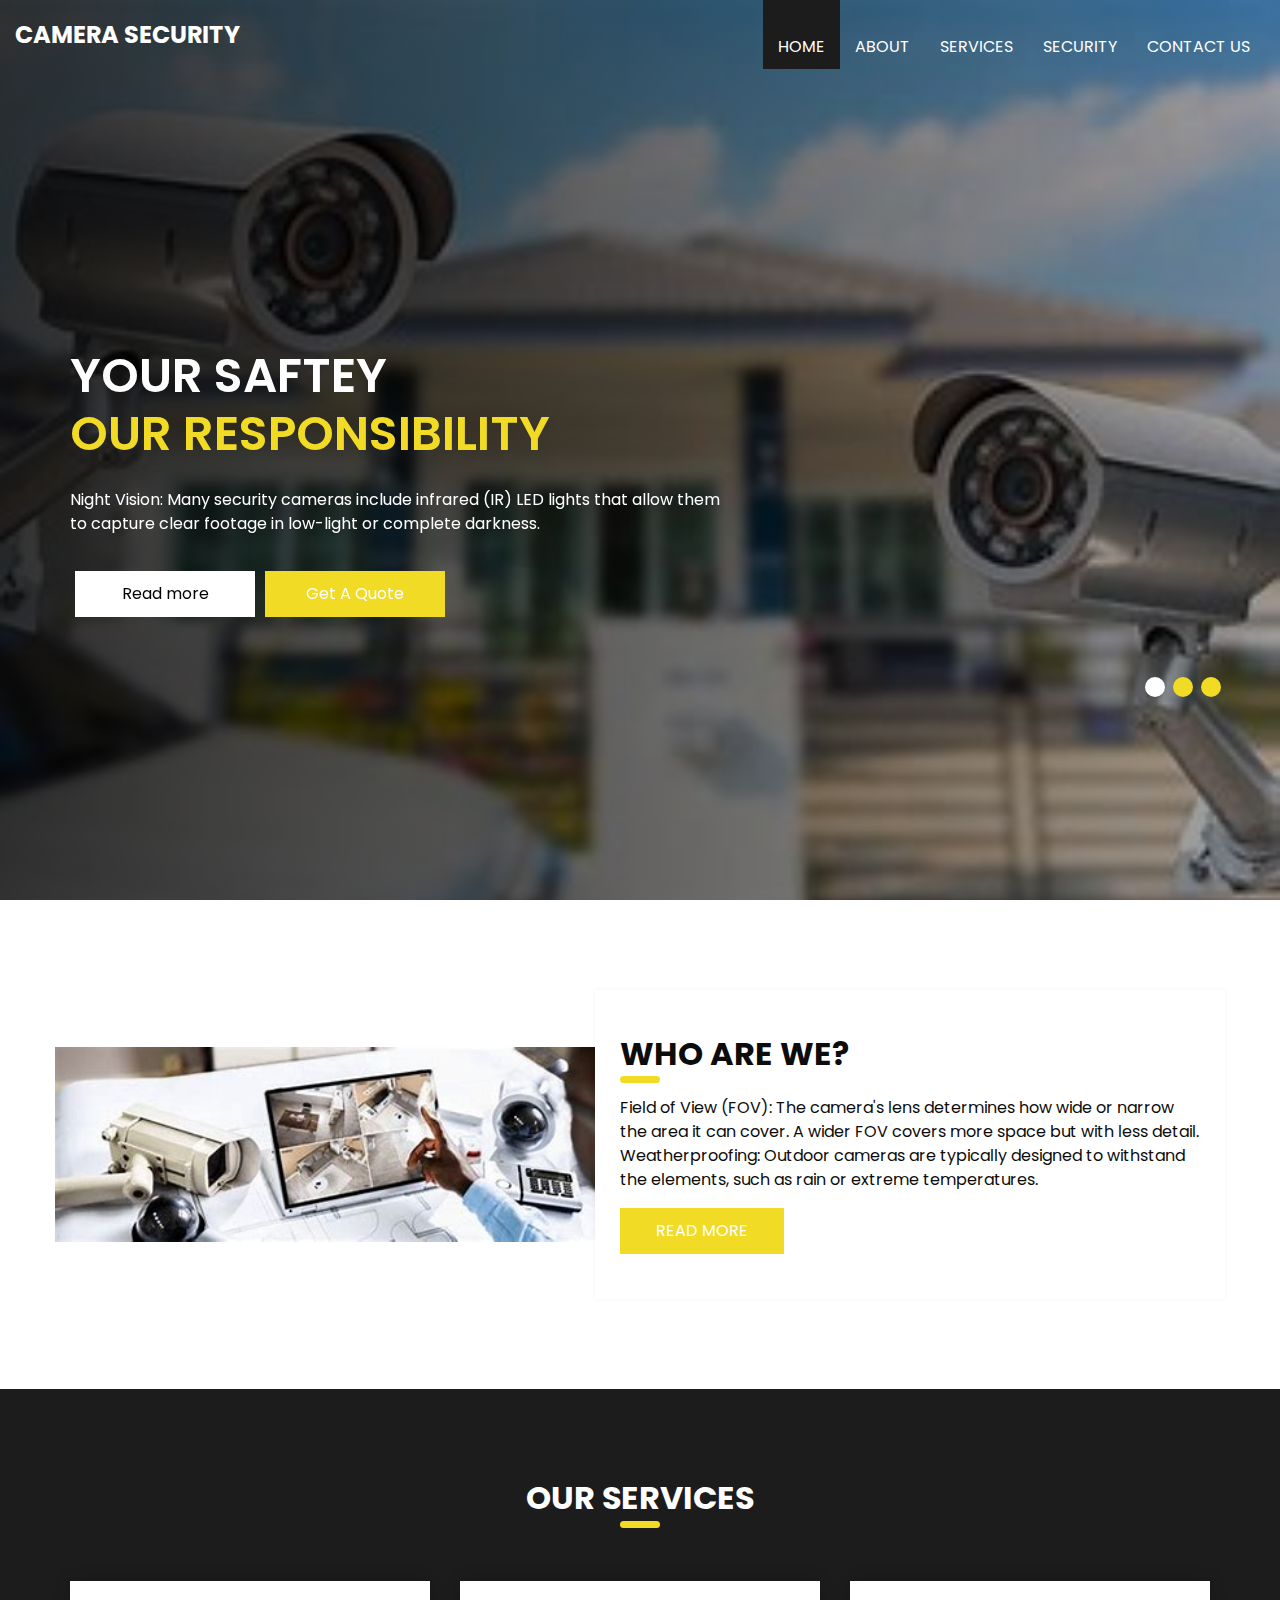
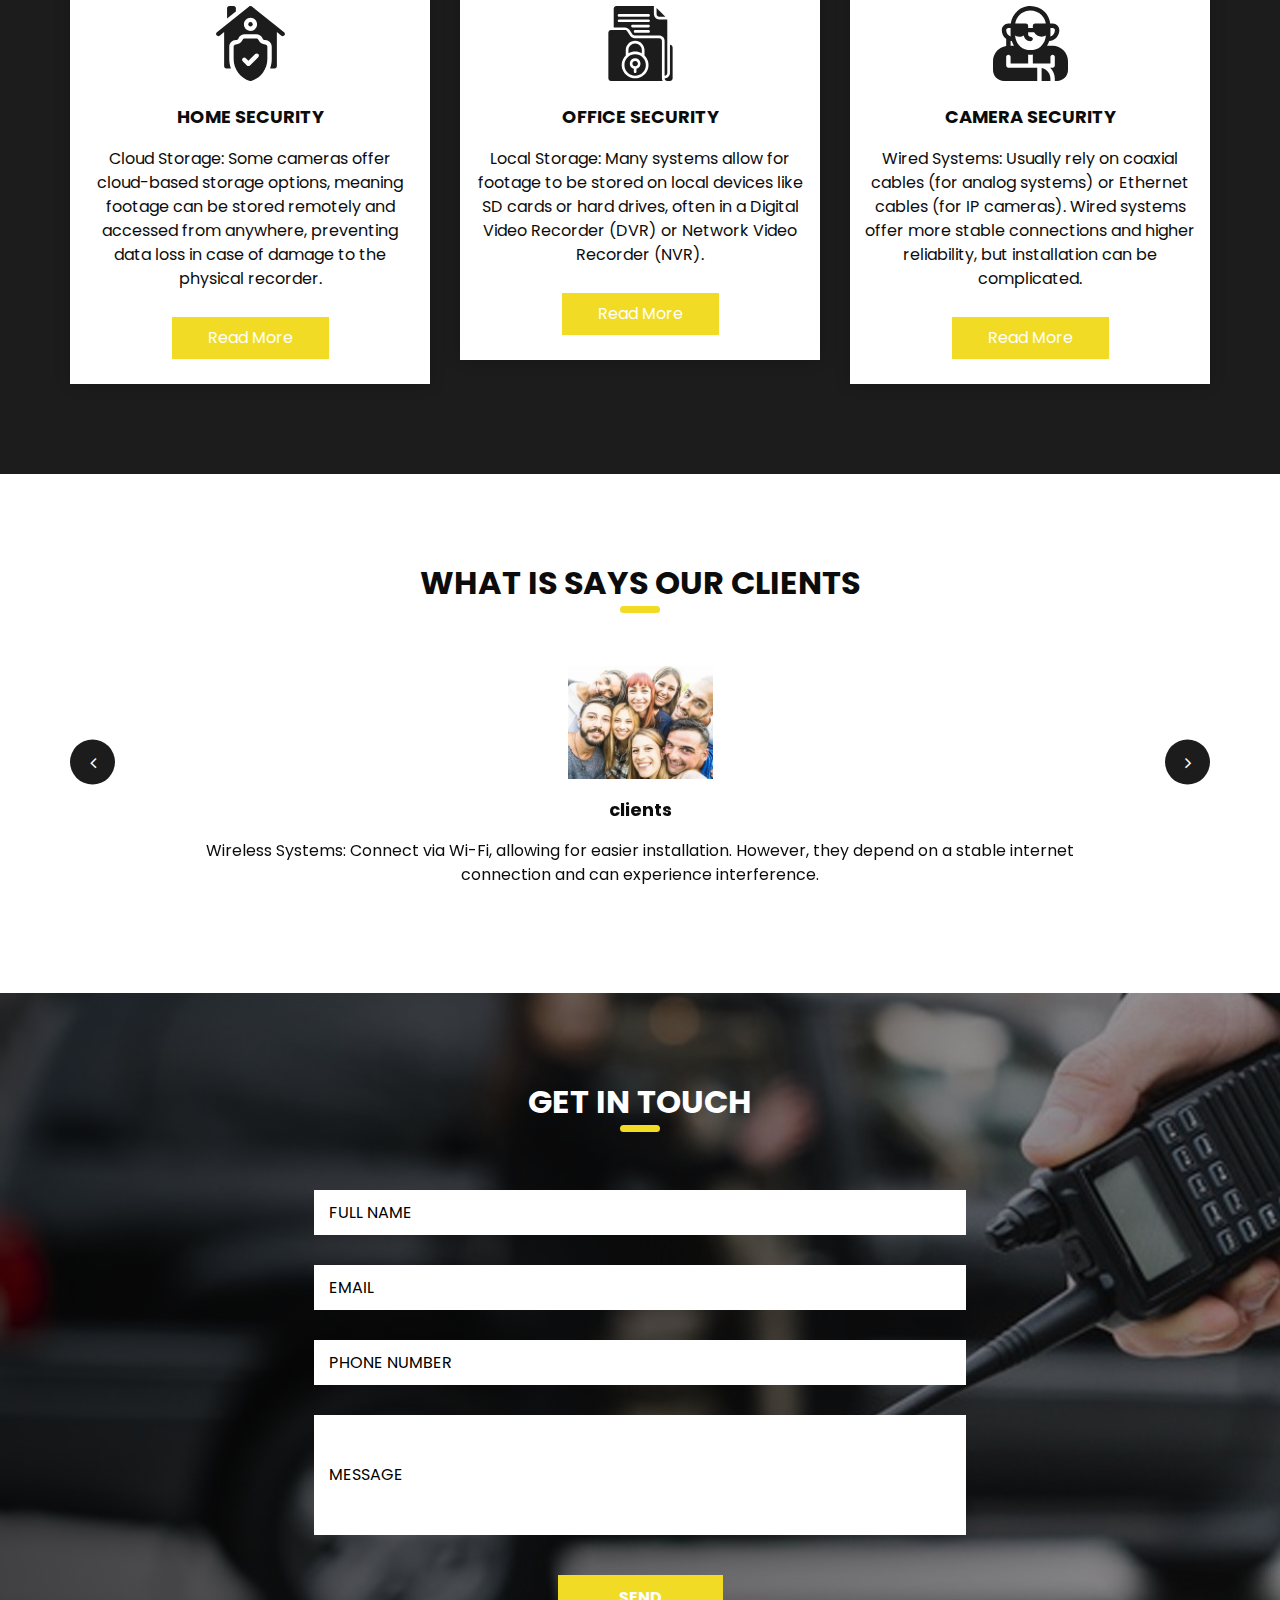
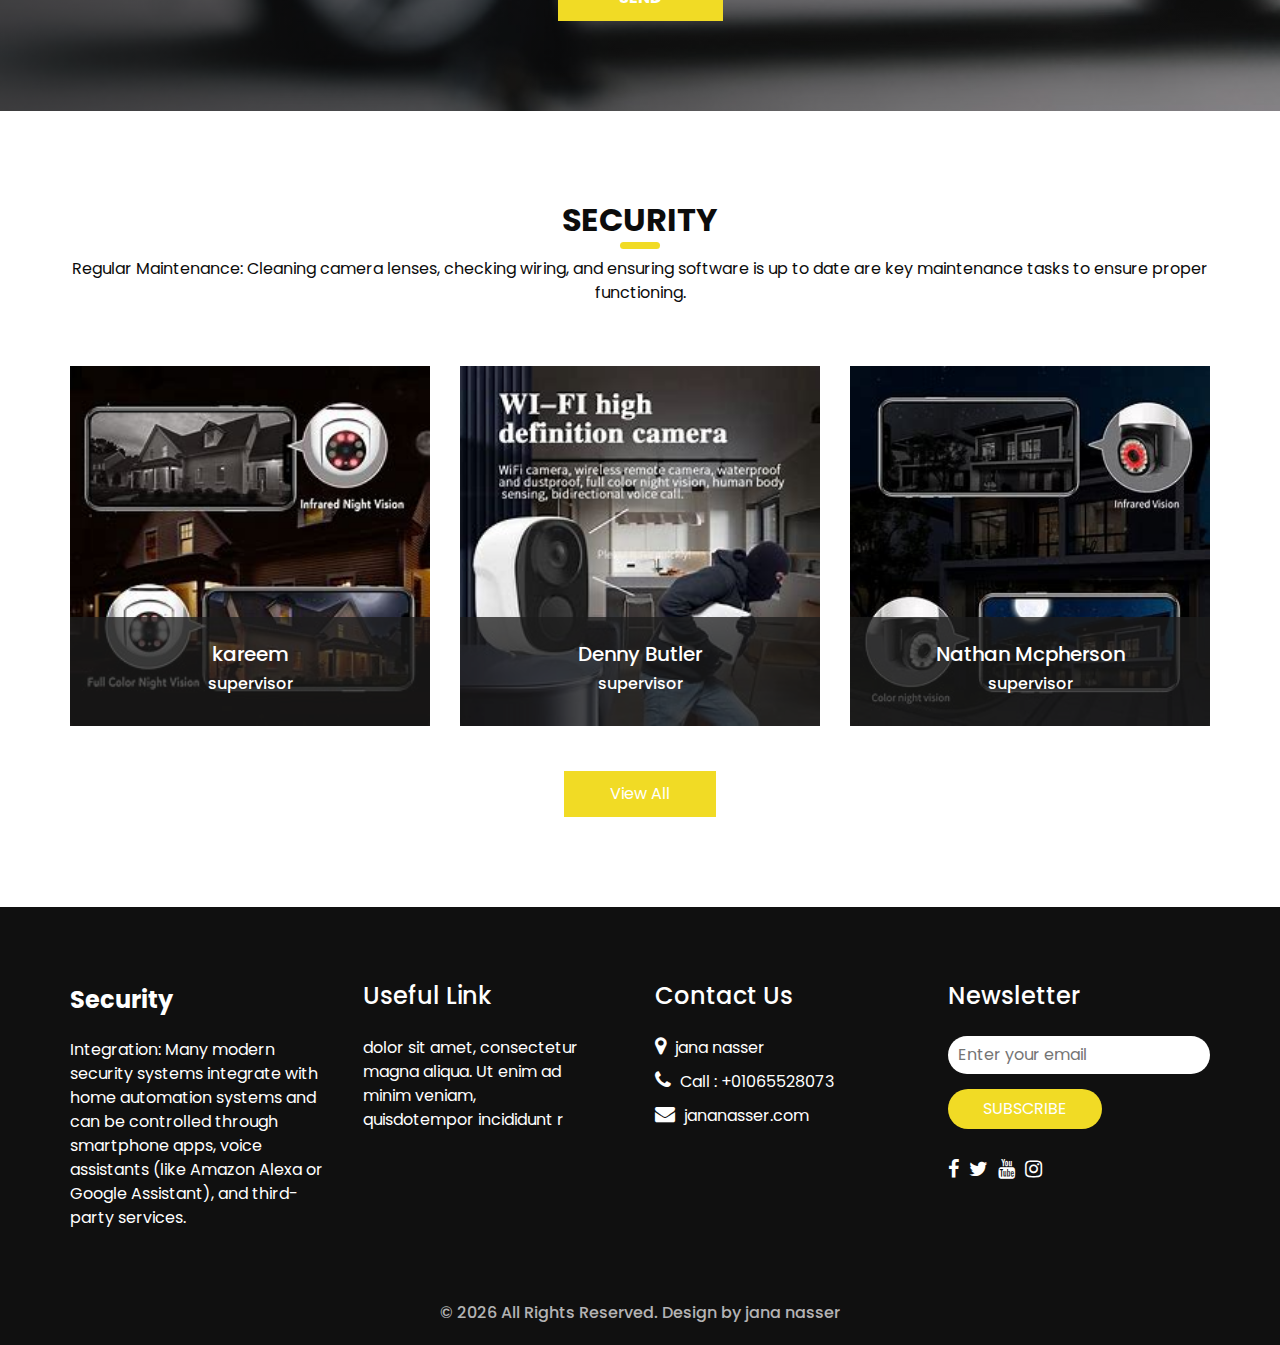
<file: index.html>
<!DOCTYPE html>
<html>

<head>
  <!-- Basic -->
  <meta charset="utf-8" />
  <meta http-equiv="X-UA-Compatible" content="IE=edge" />
  <!-- Mobile Metas -->
  <meta name="viewport" content="width=device-width, initial-scale=1, shrink-to-fit=no" />
  <!-- Site Metas -->
  <meta name="keywords" content="" />
  <meta name="description" content="" />
  <meta name="author" content="" />
  <link rel="shortcut icon" href="images/favicon.png" type="image/x-icon">

  <title>Guarder</title>

  <!-- bootstrap core css -->
  <link rel="stylesheet" type="text/css" href="css/bootstrap.css" />

  <!-- fonts style -->
  <link href="https://fonts.googleapis.com/css?family=Open+Sans:400,700|Poppins:400,600,700&display=swap" rel="stylesheet" />

  <!-- Custom styles for this template -->
  <link href="css/style.css" rel="stylesheet" />
  <!-- responsive style -->
  <link href="css/responsive.css" rel="stylesheet" />
</head>

<body>
  <div class="hero_area">
    <!-- header section strats -->
    <div class="hero_bg_box">
      <div class="img-box">
        <img src="images/hero-bg.jpg" alt="">
      </div>
    </div>

    <!-- <header class="header_section">
      <div class="header_top">
        <div class="container-fluid">
          <div class="contact_link-container">
            <a href="" class="contact_link1">
              <i class="fa fa-map-marker" aria-hidden="true"></i>
              <span>
                jana nasser
              </span>
            </a>
            <a href="" class="contact_link2">
              <i class="fa fa-phone" aria-hidden="true"></i>
              <span>
                Call : +01065528073
              </span>
            </a>
            <a href="" class="contact_link3">
              <i class="fa fa-envelope" aria-hidden="true"></i>
              <span> -->
                <!-- jananasser.com
              </span>
            </a>
          </div>
        </div>
      </div> -->
      <div class="header_bottom">
        <div class="container-fluid">
          <nav class="navbar navbar-expand-lg custom_nav-container">
            <a class="navbar-brand" href="index.html">
              <span>
                CAMERA SECURITY
              </span>
            </a>
            <button class="navbar-toggler" type="button" data-toggle="collapse" data-target="#navbarSupportedContent" aria-controls="navbarSupportedContent" aria-expanded="false" aria-label="Toggle navigation">
              <span class=""></span>
            </button>

            <div class="collapse navbar-collapse ml-auto" id="navbarSupportedContent">
              <ul class="navbar-nav  ">
                <li class="nav-item active">
                  <a class="nav-link" href="index.html">Home <span class="sr-only">(current)</span></a>
                </li>
                <li class="nav-item">
                  <a class="nav-link" href="about.html"> About</a>
                </li>
                <li class="nav-item">
                  <a class="nav-link" href="service.html"> Services </a>
                </li>
                <li class="nav-item">
                  <a class="nav-link" href="guard.html"> Security </a>
                </li>
                <li class="nav-item">
                  <a class="nav-link" href="contact.html">Contact us</a>
                </li>
              </ul>
            </div>
          </nav>
        </div>
      </div>
    </header>
    <!-- end header section -->
    <!-- slider section -->
    <section class=" slider_section ">
      <div id="carouselExampleIndicators" class="carousel slide" data-ride="carousel">
        <div class="carousel-inner">
          <div class="carousel-item active">
            <div class="container">
              <div class="row">
                <div class="col-md-7">
                  <div class="detail-box">
                    <h1>
                      Your Saftey <br>
                      <span>
                        Our Responsibility
                      </span>
                    </h1>
                    <p>
                      Night Vision: Many security cameras include infrared (IR) LED lights that allow them to capture clear footage in low-light or complete darkness.
                    </p>
                    <div class="btn-box">
                      <a href="" class="btn-1"> Read more </a>
                      <a href="" class="btn-2">Get A Quote</a>
                    </div>
                  </div>
                </div>
              </div>
            </div>
          </div>
          <div class="carousel-item ">
            <div class="container">
              <div class="row">
                <div class="col-md-7">
                  <div class="detail-box">
                    <h1>
                      Your Saftey <br>
                      <span>
                        Our Responsibility
                      </span>
                    </h1>
                    <p>
                      Motion Detection: Cameras can be equipped with sensors that trigger recording when movement is detected, saving storage space.

                    </p>
                    <div class="btn-box">
                      <a href="" class="btn-1"> Read more </a>
                      <a href="" class="btn-2">Get A Quote</a>
                    </div>
                  </div>
                </div>
              </div>
            </div>
          </div>
          <div class="carousel-item ">
            <div class="container">
              <div class="row">
                <div class="col-md-7">
                  <div class="detail-box">
                    <h1>
                      Your Saftey <br>
                      <span>
                        Our Responsibility
                      </span>
                    </h1>
                    <p>
                      Audio: Some cameras come with built-in microphones or two-way audio, allowing you to listen or speak to people via the camera.

                    </p>
                    <div class="btn-box">
                      <a href="" class="btn-1"> Read more </a>
                      <a href="" class="btn-2">Get A Quote</a>
                    </div>
                  </div>
                </div>
              </div>
            </div>
          </div>
        </div>
        <div class="container idicator_container">
          <ol class="carousel-indicators">
            <li data-target="#carouselExampleIndicators" data-slide-to="0" class="active"></li>
            <li data-target="#carouselExampleIndicators" data-slide-to="1"></li>
            <li data-target="#carouselExampleIndicators" data-slide-to="2"></li>
          </ol>
        </div>
      </div>
    </section>
    <!-- end slider section -->
  </div>

  <!-- about section -->

  <section class="about_section layout_padding">
    <div class="container">
      <div class="row">
        <div class="col-md-6 px-0">
          <div class="img_container">
            <div class="img-box">
              <img src="images/about-img.jpg" alt="" />
            </div>
          </div>
        </div>
        <div class="col-md-6 px-0">
          <div class="detail-box">
            <div class="heading_container ">
              <h2>
                Who Are We?
              </h2>
            </div>
            <p>
              Field of View (FOV): The camera's lens determines how wide or narrow the area it can cover. A wider FOV covers more space but with less detail.
              Weatherproofing: Outdoor cameras are typically designed to withstand the elements, such as rain or extreme temperatures.
            </p>
            <div class="btn-box">
              <a href="">
                Read More
              </a>
            </div>
          </div>
        </div>
      </div>
    </div>
  </section>

  <!-- end about section -->

  <!-- service section -->

  <section class="service_section layout_padding">
    <div class="container">
      <div class="heading_container heading_center">
        <h2>
          Our services
        </h2>
      </div>
      <div class="row">
        <div class="col-md-4">
          <div class="box ">
            <div class="img-box">
              <svg enable-background="new 0 0 512 512" height="512" viewBox="0 0 512 512" width="512" xmlns="http://www.w3.org/2000/svg">
                <g>
                  <g>
                    <circle cx="256" cy="125" r="15" />
                    <path d="m356 262c-18.955 0-35.996-10.532-44.472-27.484l-2.111-4.223c-2.541-5.083-7.735-8.293-13.417-8.293h-80c-5.682 0-10.876 3.21-13.417 8.292l-2.111 4.222c-8.476 16.954-25.517 27.486-44.472 27.486-8.284 0-15 6.716-15 15v85.597c0 33.654 10.619 65.715 30.708 92.716 20.089 27 47.747 46.384 79.982 56.054 1.406.422 2.858.633 4.31.633s2.904-.211 4.31-.633c32.235-9.67 59.893-29.054 79.982-56.054 20.089-27.001 30.708-59.062 30.708-92.716v-85.597c0-8.284-6.716-15-15-15zm-46.967 87.322-56.568 56.568c-2.929 2.929-6.768 4.394-10.606 4.394s-7.678-1.464-10.606-4.394l-28.284-28.284c-5.858-5.858-5.858-15.355 0-21.213 5.857-5.858 15.355-5.858 21.213 0l17.678 17.677 45.962-45.961c5.857-5.858 15.355-5.858 21.213 0 5.856 5.858 5.856 15.355-.002 21.213z" />
                    <g>
                      <path d="m485.371 179.287-220-176c-5.479-4.383-13.263-4.383-18.741 0l-220 176c-6.469 5.175-7.518 14.614-2.342 21.083 5.175 6.468 14.614 7.517 21.083 2.342l30.629-24.503v232.791c0 8.284 6.716 15 15 15h31.119c-7.333-20.12-11.119-41.476-11.119-63.403v-85.597c0-24.813 20.187-45 45-45 7.632 0 14.226-4.075 17.639-10.901l2.112-4.224c7.67-15.342 23.093-24.875 40.249-24.875h80c17.156 0 32.579 9.533 40.25 24.878l2.111 4.223c3.412 6.824 10.007 10.899 17.639 10.899 24.813 0 45 20.187 45 45v85.597c0 21.927-3.786 43.283-11.119 63.403h31.119c8.284 0 15-6.716 15-15v-232.791l30.629 24.503c2.766 2.213 6.075 3.288 9.361 3.288 4.4 0 8.76-1.927 11.722-5.63 5.176-6.469 4.127-15.908-2.341-21.083zm-229.371-9.287c-24.813 0-45-20.187-45-45s20.187-45 45-45 45 20.187 45 45-20.187 45-45 45z" />
                    </g>
                  </g>
                  <g>
                    <path d="m156 15c0-8.284-6.716-15-15-15h-30c-8.284 0-15 6.716-15 15v70.372l60-48z" />
                  </g>
                </g>
              </svg>
            </div>
            <div class="detail-box">
              <h6>
                Home Security
              </h6>
              <p>
               Cloud Storage: Some cameras offer cloud-based storage options, meaning footage can be stored remotely and accessed from anywhere, preventing data loss in case of damage to the physical recorder.
              </p>
              <a href="">
                Read More
              </a>
            </div>
          </div>
        </div>
        <div class="col-md-4">
          <div class="box ">
            <div class="img-box">
              <svg version="1.1" xmlns="http://www.w3.org/2000/svg" xmlns:xlink="http://www.w3.org/1999/xlink" x="0px" y="0px" viewBox="0 0 512 512" style="enable-background:new 0 0 512 512;" xml:space="preserve">
                <g>
                  <g>
                    <g>
                      <circle cx="219.429" cy="393.143" r="18.286" />
                      <path d="M219.429,329.143c-40.396,0-73.143,32.747-73.143,73.143c0,40.396,32.747,73.143,73.143,73.143
          c40.396,0,73.143-32.747,73.143-73.143C292.525,361.909,259.805,329.189,219.429,329.143z M228.571,428.416V448
          c0,5.049-4.093,9.143-9.143,9.143c-5.049,0-9.143-4.093-9.143-9.143v-19.584c-17.831-4.604-29.458-21.749-27.137-40.018
          c2.32-18.269,17.864-31.963,36.28-31.963c18.416,0,33.959,13.694,36.28,31.963C258.029,406.667,246.403,423.812,228.571,428.416z
          " />
                      <path d="M402.286,274.286v-36.571c-0.01-10.095-8.191-18.276-18.286-18.286H215.772c-12.18-0.01-23.558-6.08-30.348-16.192
          l-20.321-30.487c-3.392-5.109-9.117-8.179-15.25-8.179H54.857c-10.095,0.01-18.276,8.191-18.286,18.286v310.857
          c0.01,10.095,8.191,18.276,18.286,18.286h352.516c-3.294-5.533-5.051-11.846-5.088-18.286V274.286z M304.069,436.92
          c-14.047,34.375-47.506,56.826-84.64,56.795c-37.135,0.031-70.593-22.419-84.64-56.795c-14.047-34.375-5.888-73.833,20.64-99.818
          v-35.388c0.04-35.33,28.67-63.96,64-64c35.33,0.039,63.961,28.67,64,64v35.388C309.957,363.087,318.116,402.545,304.069,436.92z" />
                      <path d="M384,73.143h41.929l-60.214-60.214v41.929C365.724,64.952,373.905,73.133,384,73.143z" />
                      <path d="M265.143,323.227v-21.513c-0.044-25.229-20.485-45.67-45.714-45.714c-25.235,0.03-45.685,20.479-45.714,45.714v21.513
          C201.959,306.734,236.898,306.734,265.143,323.227z" />
                      <path d="M420.571,256v219.429c10.095-0.01,18.276-8.191,18.286-18.286V91.429H384c-20.188-0.023-36.548-16.383-36.571-36.571V0
          h-256C81.334,0.01,73.153,8.191,73.143,18.286v128h76.71c12.247-0.005,23.684,6.122,30.464,16.321l20.295,30.446
          c3.395,5.048,9.077,8.08,15.161,8.089H384c20.188,0.023,36.548,16.383,36.571,36.571V256z M310.857,182.857h-91.429
          c-5.049,0-9.143-4.093-9.143-9.143s4.093-9.143,9.143-9.143h91.429c5.049,0,9.143,4.093,9.143,9.143
          S315.907,182.857,310.857,182.857z M310.857,146.286H201.143c-5.049,0-9.143-4.093-9.143-9.143c0-5.049,4.093-9.143,9.143-9.143
          h109.714c5.049,0,9.143,4.093,9.143,9.143C320,142.192,315.907,146.286,310.857,146.286z M310.857,109.714H109.714
          c-5.049,0-9.143-4.093-9.143-9.143c0-5.049,4.093-9.143,9.143-9.143h201.143c5.049,0,9.143,4.093,9.143,9.143
          C320,105.621,315.907,109.714,310.857,109.714z M310.857,73.143H109.714c-5.049,0-9.143-4.093-9.143-9.143
          s4.093-9.143,9.143-9.143h201.143c5.049,0,9.143,4.093,9.143,9.143S315.907,73.143,310.857,73.143z" />
                      <path d="M457.143,265.143v192c-0.023,20.188-16.383,36.548-36.571,36.571c0.01,10.095,8.191,18.276,18.286,18.286h18.286
          c10.095-0.01,18.276-8.191,18.286-18.286V283.429C475.419,273.334,467.238,265.153,457.143,265.143z" />
                    </g>
                  </g>
                </g>
                <g>
                </g>
                <g>
                </g>
                <g>
                </g>
                <g>
                </g>
                <g>
                </g>
                <g>
                </g>
                <g>
                </g>
                <g>
                </g>
                <g>
                </g>
                <g>
                </g>
                <g>
                </g>
                <g>
                </g>
                <g>
                </g>
                <g>
                </g>
                <g>
                </g>
              </svg>
            </div>
            <div class="detail-box">
              <h6>
                Office Security
              </h6>
              <p>
                 Local Storage: Many systems allow for footage to be stored on local devices like SD cards or hard drives, often in a Digital Video Recorder (DVR) or Network Video Recorder (NVR).
              </p>
              <a href="">
                Read More
              </a>
            </div>
          </div>
        </div>
        <div class="col-md-4">
          <div class="box ">
            <div class="img-box">
              <svg version="1.1" xmlns="http://www.w3.org/2000/svg" xmlns:xlink="http://www.w3.org/1999/xlink" x="0px" y="0px" viewBox="0 0 512 512" style="enable-background:new 0 0 512 512;" xml:space="preserve">
                <g>
                  <g>
                    <path d="M332,423.518V512h60v-15C392,460.784,366.197,430.487,332,423.518z" />
                  </g>
                </g>
                <g>
                  <g>
                    <path d="M407,272h-38.298c6.211-9.549,11.184-21.85,14.971-32.595c38.58-3.058,69.119-35.067,69.119-74.405
                 c0-24.814-20.186-45-45-45h-17.263c-3.373-30.112-16.168-58.339-38.108-80.581C326.639,14.004,290.742,0,255,0
                 c-69.309,0-125.911,52.685-133.484,120H105c-24.814,0-45,20.186-45,45c0,24.476,11.836,46.095,30.066,59.685
                 C90.062,224.797,90,224.888,90,225v48.516C39.25,280.873,0,324.245,0,377v60c0,41.353,33.633,75,75,75h227v-90h-15H105
                 c-8.291,0-15-6.709-15-15v-60c0-8.291,6.709-15,15-15s15,6.709,15,15v45h120v-61.373c4.988,0.569,9.946,1.373,15,1.373
                 s12.012-0.804,17-1.373V392h15h30h75v-45c0-8.291,6.709-15,15-15c8.291,0,15,6.709,15,15v60c0,8.291-6.709,15-15,15h-16.75
                 c19.534,19.08,31.75,45.608,31.75,75v15h15c41.367,0,75-33.647,75-75v-60C512,319.109,464.891,272,407,272z M392,195v-45h15.791
                 c8.262,0,15,6.724,15,15c0,20.33-13.638,37.354-32.179,42.914C391.033,203.597,392,199.378,392,195z M255,30
                 c27.803,0,56.229,10.928,76.209,30.63c16.238,16.45,26.111,37.178,29.319,59.37H287c-8.291,0-15,6.709-15,15v15h-32v-15
                 c0-8.291-6.709-15-15-15h-73.484C158.873,69.25,202.244,30,255,30z M90,165c0-8.276,6.738-15,15-15h15v45
                 c0,4.292,0.956,8.425,1.362,12.66C103.239,201.843,90,185.03,90,165z M120,272v-34.219c2.75,0.564,5.449,1.283,8.298,1.542
                 c3.787,10.774,8.774,23.103,15,32.677H120z M326.316,275.706c-29.136,25.422-72.715,31.761-108.047,19.067
                 c-11.777-4.237-22.866-10.593-32.578-19.063c-20.881-18.376-33.043-46.22-34.929-73.644C159.448,206.968,169.332,210,180,210
                 c11.235,0,21.636-3.298,30.637-8.694C213.739,223.118,232.346,240,255,240c8.291,0,17-6.709,17-15s-8.709-15-17-15
                 c-8.262,0-15-6.724-15-15v-15h40.346c10.411,17.847,29.55,30,51.654,30c10.668,0,20.552-3.032,29.238-7.934
                 C359.352,229.501,347.186,257.357,326.316,275.706z" />
                  </g>
                </g>
                <g>
                </g>
                <g>
                </g>
                <g>
                </g>
                <g>
                </g>
                <g>
                </g>
                <g>
                </g>
                <g>
                </g>
                <g>
                </g>
                <g>
                </g>
                <g>
                </g>
                <g>
                </g>
                <g>
                </g>
                <g>
                </g>
                <g>
                </g>
                <g>
                </g>
              </svg>
            </div>
            <div class="detail-box">
              <h6>
                camera security
              </h6>
              <p>
                Wired Systems: Usually rely on coaxial cables (for analog systems) or Ethernet cables (for IP cameras). Wired systems offer more stable connections and higher reliability, but installation can be complicated.
              </p>
              <a href="">
                Read More
              </a>
            </div>
          </div>
        </div>
      </div>
    </div>
  </section>

  <!-- end service section -->


  <!-- client section -->

  <section class="client_section layout_padding">
    <div class="container ">
      <div class="heading_container heading_center">
        <h2>
          What is says our clients
        </h2>
      </div>
      <div id="carouselExampleControls" class="carousel slide" data-ride="carousel">
        <div class="carousel-inner">
          <div class="carousel-item active">
            <div class="box">
              <div class="img-box">
                <img src="images/client.png" alt="">
              </div>
              <div class="detail-box">
                <h4>
                  clients
                </h4>
                <p>
                  Wireless Systems: Connect via Wi-Fi, allowing for easier installation. However, they depend on a stable internet connection and can experience interference.
                </p>
              </div>
            </div>
          </div>
          <div class="carousel-item ">
            <div class="box">
              <div class="img-box">
                <img src="images/client.png" alt="">
              </div>
              <div class="detail-box">
                <h4>
                  clients
                </h4>
                <p>
                  Hybrid Systems: Combine both wired and wireless cameras in a single setup, offering the flexibility of wireless cameras with the reliability of wired ones.
                </p>
              </div>
            </div>
          </div>
          <div class="carousel-item ">
            <div class="box">
              <div class="img-box">
                <img src="images/client.png" alt="">
              </div>
              <div class="detail-box">
                <h4>
                  clients
                </h4>
                <p>
                  Positioning: Placement of cameras is crucial for optimal surveillance. Common areas include entry points (doors and windows), driveways, garages, and hallways. Cameras should be positioned high enough to avoid tampering.
                </p>
              </div>
            </div>
          </div>
        </div>
        <div class="carousel_btn-box">
          <a class="carousel-control-prev" href="#carouselExampleControls" role="button" data-slide="prev">
            <i class="fa fa-angle-left" aria-hidden="true"></i>
            <span class="sr-only">Previous</span>
          </a>
          <a class="carousel-control-next" href="#carouselExampleControls" role="button" data-slide="next">
            <i class="fa fa-angle-right" aria-hidden="true"></i>
            <span class="sr-only">Next</span>
          </a>
        </div>
      </div>
    </div>
  </section>

  <!-- end client section -->

  <!-- contact section -->

  <section class="contact_section layout_padding">
    <div class="contact_bg_box">
      <div class="img-box">
        <img src="images/contact-bg.jpg" alt="">
      </div>
    </div>
    <div class="container">
      <div class="heading_container heading_center">
        <h2>
          Get In touch
        </h2>
      </div>
      <div class="">
        <div class="row">
          <div class="col-md-7 mx-auto">
            <form action="#">
              <div class="contact_form-container">
                <div>
                  <div>
                    <input type="text" placeholder="Full Name" />
                  </div>
                  <div>
                    <input type="email" placeholder="Email " />
                  </div>
                  <div>
                    <input type="text" placeholder="Phone Number" />
                  </div>
                  <div class="">
                    <input type="text" placeholder="Message" class="message_input" />
                  </div>
                  <div class="btn-box ">
                    <button type="submit">
                      Send
                    </button>
                  </div>
                </div>
              </div>
            </form>
          </div>
        </div>
      </div>
    </div>
  </section>

  <!-- end contact section -->

  <!-- team section -->

  <section class="team_section layout_padding">
    <div class="container">
      <div class="heading_container heading_center">
        <h2>
          Security
        </h2>
        <p>
          Regular Maintenance: Cleaning camera lenses, checking wiring, and ensuring software is up to date are key maintenance tasks to ensure proper functioning.

        </p>
      </div>
      <div class="row">
        <div class="col-md-4 col-sm-6 mx-auto ">
          <div class="box">
            <div class="img-box">
              <img src="images/t1.jpg" alt="">
            </div>
            <div class="detail-box">
              <h5>
               kareem
              </h5>
              <h6 class="">
                supervisor
              </h6>
            </div>
          </div>
        </div>
        <div class="col-md-4 col-sm-6 mx-auto ">
          <div class="box">
            <div class="img-box">
              <img src="images/t2.jpg" alt="">
            </div>
            <div class="detail-box">
              <h5>
                Denny Butler
              </h5>
              <h6 class="">
                supervisor
              </h6>
            </div>
          </div>
        </div>
        <div class="col-md-4 col-sm-6 mx-auto ">
          <div class="box">
            <div class="img-box">
              <img src="images/t3.jpg" alt="">
            </div>
            <div class="detail-box">
              <h5>
                Nathan Mcpherson
              </h5>
              <h6 class="">
                supervisor
              </h6>
            </div>
          </div>
        </div>
      </div>
      <div class="btn-box">
        <a href="">
          View All
        </a>
      </div>
    </div>
  </section>

  <!-- end team section -->

  <!-- info section -->
  <section class="info_section ">
    <div class="container">
      <div class="row">
        <div class="col-md-3">
          <div class="info_logo">
            <a class="navbar-brand" href="index.html">
              <span>
                Security
              </span>
            </a>
            <p>
              Integration: Many modern security systems integrate with home automation systems and can be controlled through smartphone apps, voice assistants (like Amazon Alexa or Google Assistant), and third-party services.
            </p>
          </div>
        </div>
        <div class="col-md-3">
          <div class="info_links">
            <h5>
              Useful Link
            </h5>
            <ul>
              <li>
                <a href="">
                  dolor sit amet, consectetur
                </a>
              </li>
              <li>
                <a href="">
                  magna aliqua. Ut enim ad
                </a>
              </li>
              <li>
                <a href="">
                  minim veniam,
                </a>
              </li>
              <li>
                <a href="">
                  quisdotempor incididunt r
                </a>
              </li>
            </ul>
          </div>
        </div>
        <div class="col-md-3">
          <div class="info_info">
            <h5>
              Contact Us
            </h5>
          </div>
          <div class="info_contact">
            <a href="" class="">
              <i class="fa fa-map-marker" aria-hidden="true"></i>
              <span>
               jana nasser
              </span>
            </a>
            <a href="" class="">
              <i class="fa fa-phone" aria-hidden="true"></i>
              <span>
                Call : +01065528073
              </span>
            </a>
            <a href="" class="">
              <i class="fa fa-envelope" aria-hidden="true"></i>
              <span>
               jananasser.com
              </span>
            </a>
          </div>
        </div>
        <div class="col-md-3">
          <div class="info_form ">
            <h5>
              Newsletter
            </h5>
            <form action="#">
              <input type="email" placeholder="Enter your email">
              <button>
                Subscribe
              </button>
            </form>
            <div class="social_box">
              <a href="">
                <i class="fa fa-facebook" aria-hidden="true"></i>
              </a>
              <a href="">
                <i class="fa fa-twitter" aria-hidden="true"></i>
              </a>
              <a href="">
                <i class="fa fa-youtube" aria-hidden="true"></i>
              </a>
              <a href="">
                <i class="fa fa-instagram" aria-hidden="true"></i>
              </a>
            </div>
          </div>
        </div>
      </div>
    </div>
  </section>

  <!-- end info_section -->




  <!-- footer section -->
  <footer class="container-fluid footer_section">
    <p>
      &copy; <span id="currentYear"></span> All Rights Reserved. Design by jana nasser
    </p>
  </footer>
  <!-- footer section -->

  <script src="js/jquery-3.4.1.min.js"></script>
  <script src="js/bootstrap.js"></script>
  <script src="js/custom.js"></script>
</body>

</html>
</file>
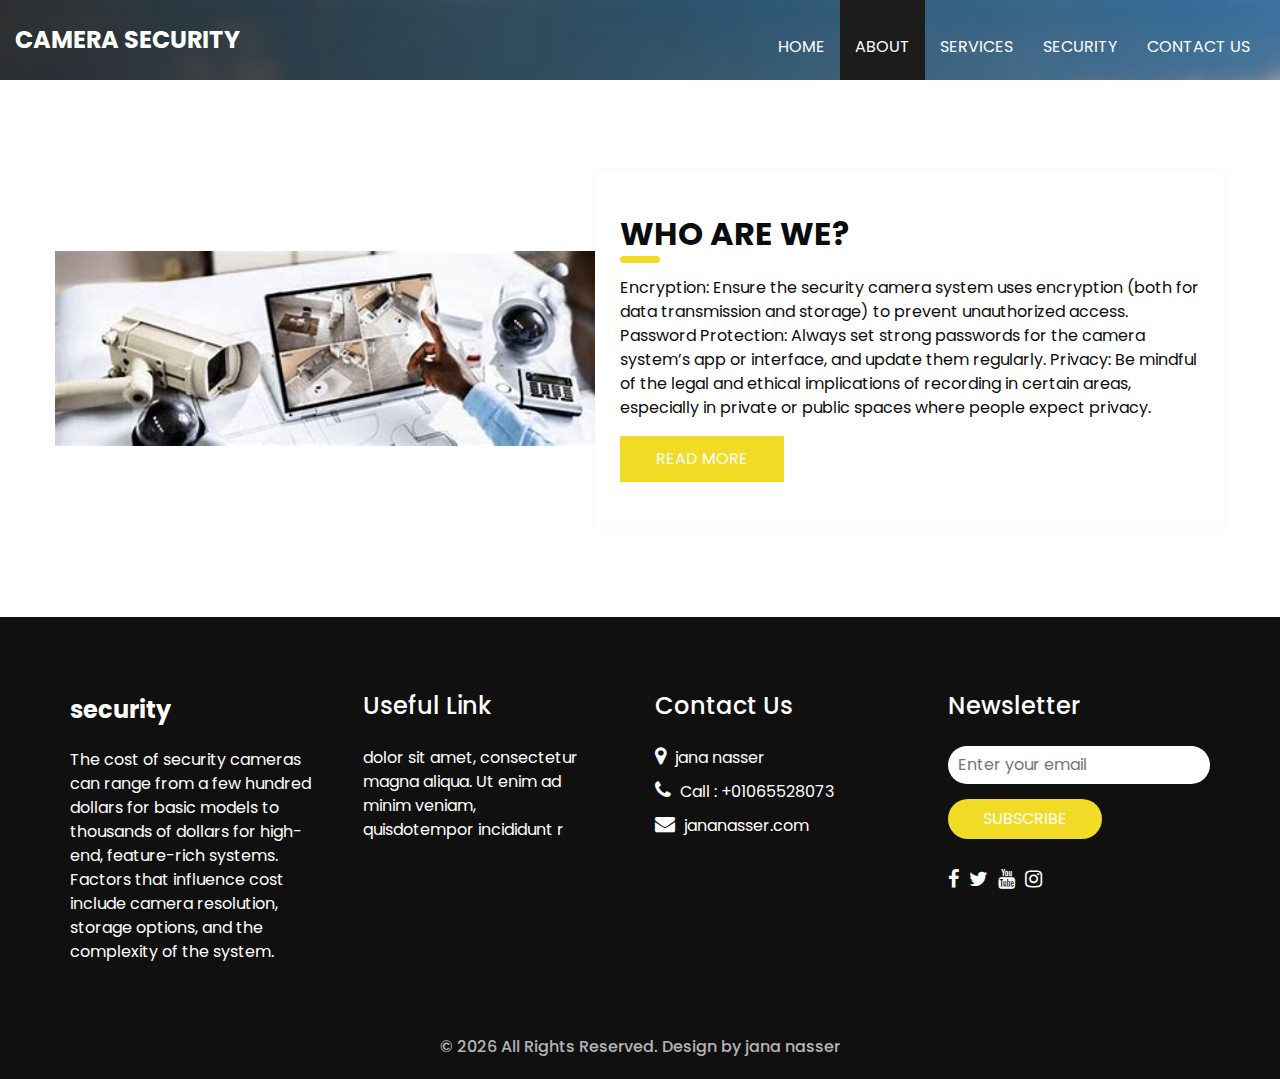
<file: about.html>
<!DOCTYPE html>
<html>

<head>
  <!-- Basic -->
  <meta charset="utf-8" />
  <meta http-equiv="X-UA-Compatible" content="IE=edge" />
  <!-- Mobile Metas -->
  <meta name="viewport" content="width=device-width, initial-scale=1, shrink-to-fit=no" />
  <!-- Site Metas -->
  <meta name="keywords" content="" />
  <meta name="description" content="" />
  <meta name="author" content="" />
  <link rel="shortcut icon" href="images/favicon.png" type="image/x-icon">

  <title>Guarder</title>

  <!-- bootstrap core css -->
  <link rel="stylesheet" type="text/css" href="css/bootstrap.css" />

  <!-- fonts style -->
  <link href="https://fonts.googleapis.com/css?family=Open+Sans:400,700|Poppins:400,600,700&display=swap" rel="stylesheet" />

  <!-- Custom styles for this template -->
  <link href="css/style.css" rel="stylesheet" />
  <!-- responsive style -->
  <link href="css/responsive.css" rel="stylesheet" />
</head>

<body class="sub_page">
  <div class="hero_area">
    <!-- header section strats -->
    <div class="hero_bg_box">
      <div class="img-box">
        <img src="images/hero-bg.jpg" alt="">
      </div>
    </div>

    <!-- <header class="header_section">
      <div class="header_top">
        <div class="container-fluid">
          <div class="contact_link-container">
            <a href="" class="contact_link1">
              <i class="fa fa-map-marker" aria-hidden="true"></i>
              <span>
                jana nasser
              </span>
            </a>
            <a href="" class="contact_link2">
              <i class="fa fa-phone" aria-hidden="true"></i>
              <span>
                Call : +01065528073
              </span> -->
            <!-- </a>
            <a href="" class="contact_link3">
              <i class="fa fa-envelope" aria-hidden="true"></i>
              <span>
                jananasser.com
              </span>
            </a>
          </div>
        </div>
      </div> -->
      <div class="header_bottom">
        <div class="container-fluid">
          <nav class="navbar navbar-expand-lg custom_nav-container">
            <a class="navbar-brand" href="index.html">
              <span>
                CAMERA SECURITY

              </span>
            </a>
            <button class="navbar-toggler" type="button" data-toggle="collapse" data-target="#navbarSupportedContent" aria-controls="navbarSupportedContent" aria-expanded="false" aria-label="Toggle navigation">
              <span class=""></span>
            </button>

            <div class="collapse navbar-collapse ml-auto" id="navbarSupportedContent">
              <ul class="navbar-nav  ">
                <li class="nav-item ">
                  <a class="nav-link" href="index.html">Home <span class="sr-only">(current)</span></a>
                </li>
                <li class="nav-item active">
                  <a class="nav-link" href="about.html"> About</a>
                </li>
                <li class="nav-item">
                  <a class="nav-link" href="service.html"> Services </a>
                </li>
                <li class="nav-item">
                  <a class="nav-link" href="guard.html"> Security </a>
                </li>
                <li class="nav-item">
                  <a class="nav-link" href="contact.html">Contact us</a>
                </li>
              </ul>
            </div>
          </nav>
        </div>
      </div>
    </header>
    <!-- end header section -->
  </div>

  <!-- about section -->

  <section class="about_section layout_padding">
    <div class="container">
      <div class="row">
        <div class="col-md-6 px-0">
          <div class="img_container">
            <div class="img-box">
              <img src="images/about-img.jpg" alt="" />
            </div>
          </div>
        </div>
        <div class="col-md-6 px-0">
          <div class="detail-box">
            <div class="heading_container ">
              <h2>
                Who Are We?
              </h2>
            </div>
            <p>
              Encryption: Ensure the security camera system uses encryption (both for data transmission and storage) to prevent unauthorized access.
Password Protection: Always set strong passwords for the camera system’s app or interface, and update them regularly.
Privacy: Be mindful of the legal and ethical implications of recording in certain areas, especially in private or public spaces where people expect privacy.
            </p>
            <div class="btn-box">
              <a href="">
                Read More
              </a>
            </div>
          </div>
        </div>
      </div>
    </div>
  </section>

  <!-- end about section -->

  <!-- info section -->
  <section class="info_section ">
    <div class="container">
      <div class="row">
        <div class="col-md-3">
          <div class="info_logo">
            <a class="navbar-brand" href="index.html">
              <span>
                security
              </span>
            </a>
            <p>
              The cost of security cameras can range from a few hundred dollars for basic models to thousands of dollars for high-end, feature-rich systems. Factors that influence cost include camera resolution, storage options, and the complexity of the system.
            </p>
          </div>
        </div>
        <div class="col-md-3">
          <div class="info_links">
            <h5>
              Useful Link
            </h5>
            <ul>
              <li>
                <a href="">
                  dolor sit amet, consectetur
                </a>
              </li>
              <li>
                <a href="">
                  magna aliqua. Ut enim ad
                </a>
              </li>
              <li>
                <a href="">
                  minim veniam,
                </a>
              </li>
              <li>
                <a href="">
                  quisdotempor incididunt r
                </a>
              </li>
            </ul>
          </div>
        </div>
        <div class="col-md-3">
          <div class="info_info">
            <h5>
              Contact Us
            </h5>
          </div>
          <div class="info_contact">
            <a href="" class="">
              <i class="fa fa-map-marker" aria-hidden="true"></i>
              <span>
                jana nasser
              </span>
            </a>
            <a href="" class="">
              <i class="fa fa-phone" aria-hidden="true"></i>
              <span>
                Call : +01065528073
              </span>
            </a>
            <a href="" class="">
              <i class="fa fa-envelope" aria-hidden="true"></i>
              <span>
                jananasser.com
              </span>
            </a>
          </div>
        </div>
        <div class="col-md-3">
          <div class="info_form ">
            <h5>
              Newsletter
            </h5>
            <form action="#">
              <input type="email" placeholder="Enter your email">
              <button>
                Subscribe
              </button>
            </form>
            <div class="social_box">
              <a href="">
                <i class="fa fa-facebook" aria-hidden="true"></i>
              </a>
              <a href="">
                <i class="fa fa-twitter" aria-hidden="true"></i>
              </a>
              <a href="">
                <i class="fa fa-youtube" aria-hidden="true"></i>
              </a>
              <a href="">
                <i class="fa fa-instagram" aria-hidden="true"></i>
              </a>
            </div>
          </div>
        </div>
      </div>
    </div>
  </section>

  <!-- end info_section -->




  <!-- footer section -->
  <footer class="container-fluid footer_section">
    <p>
      &copy; <span id="currentYear"></span> All Rights Reserved. Design by jana nasser
    </p>
  </footer>
  <!-- footer section -->

  <script src="js/jquery-3.4.1.min.js"></script>
  <script src="js/bootstrap.js"></script>
  <script src="js/custom.js"></script>
</body>

</html>
</file>
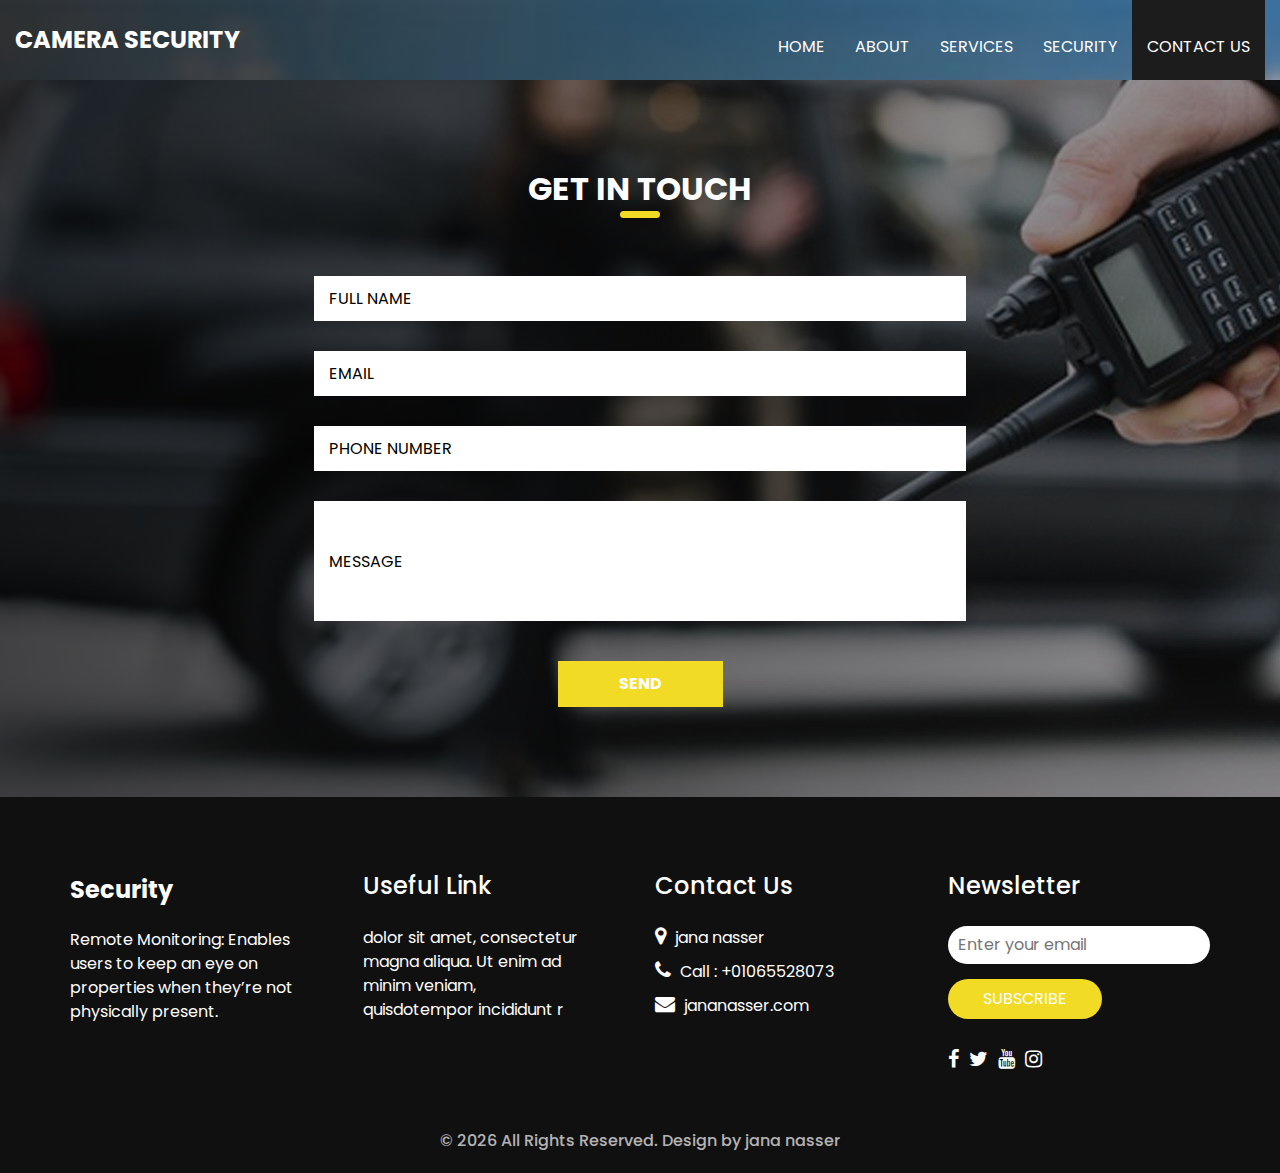
<file: contact.html>
<!DOCTYPE html>
<html>

<head>
  <!-- Basic -->
  <meta charset="utf-8" />
  <meta http-equiv="X-UA-Compatible" content="IE=edge" />
  <!-- Mobile Metas -->
  <meta name="viewport" content="width=device-width, initial-scale=1, shrink-to-fit=no" />
  <!-- Site Metas -->
  <meta name="keywords" content="" />
  <meta name="description" content="" />
  <meta name="author" content="" />
  <link rel="shortcut icon" href="images/favicon.png" type="image/x-icon">

  <title>Guarder</title>

  <!-- bootstrap core css -->
  <link rel="stylesheet" type="text/css" href="css/bootstrap.css" />

  <!-- fonts style -->
  <link href="https://fonts.googleapis.com/css?family=Open+Sans:400,700|Poppins:400,600,700&display=swap" rel="stylesheet" />

  <!-- Custom styles for this template -->
  <link href="css/style.css" rel="stylesheet" />
  <!-- responsive style -->
  <link href="css/responsive.css" rel="stylesheet" />
</head>

<body class="sub_page">
  <div class="hero_area">
    <!-- header section strats -->
    <div class="hero_bg_box">
      <div class="img-box">
        <img src="images/hero-bg.jpg" alt="">
      </div>
    </div>

    <!-- <header class="header_section">
      <div class="header_top">
        <div class="container-fluid">
          <div class="contact_link-container">
            <a href="" class="contact_link1">
              <i class="fa fa-map-marker" aria-hidden="true"></i>
              <span>
                jana nasser
              </span> -->
            <!-- </a>
            <a href="" class="contact_link2">
              <i class="fa fa-phone" aria-hidden="true"></i>
              <span>
                Call : +01065528073
              </span> -->
            <!-- </a>
            <a href="" class="contact_link3">
              <i class="fa fa-envelope" aria-hidden="true"></i>
              <span>
                jananasser.com
              </span>
            </a>
          </div>
        </div>
      </div> -->
      <div class="header_bottom">
        <div class="container-fluid">
          <nav class="navbar navbar-expand-lg custom_nav-container">
            <a class="navbar-brand" href="index.html">
              <span>
                CAMERA SECURITY

              </span>
            </a>
            <button class="navbar-toggler" type="button" data-toggle="collapse" data-target="#navbarSupportedContent" aria-controls="navbarSupportedContent" aria-expanded="false" aria-label="Toggle navigation">
              <span class=""></span>
            </button>

            <div class="collapse navbar-collapse ml-auto" id="navbarSupportedContent">
              <ul class="navbar-nav  ">
                <li class="nav-item ">
                  <a class="nav-link" href="index.html">Home <span class="sr-only">(current)</span></a>
                </li>
                <li class="nav-item">
                  <a class="nav-link" href="about.html"> About</a>
                </li>
                <li class="nav-item">
                  <a class="nav-link" href="service.html"> Services </a>
                </li>
                <li class="nav-item">
                  <a class="nav-link" href="guard.html"> Security </a>
                </li>
                <li class="nav-item active">
                  <a class="nav-link" href="contact.html">Contact us</a>
                </li>
              </ul>
            </div>
          </nav>
        </div>
      </div>
    </header>
    <!-- end header section -->
  </div>

  <!-- contact section -->

  <section class="contact_section layout_padding">
    <div class="contact_bg_box">
      <div class="img-box">
        <img src="images/contact-bg.jpg" alt="">
      </div>
    </div>
    <div class="container">
      <div class="heading_container heading_center">
        <h2>
          Get In touch
        </h2>
      </div>
      <div class="">
        <div class="row">
          <div class="col-md-7 mx-auto">
            <form action="#">
              <div class="contact_form-container">
                <div>
                  <div>
                    <input type="text" placeholder="Full Name" />
                  </div>
                  <div>
                    <input type="email" placeholder="Email " />
                  </div>
                  <div>
                    <input type="text" placeholder="Phone Number" />
                  </div>
                  <div class="">
                    <input type="text" placeholder="Message" class="message_input" />
                  </div>
                  <div class="btn-box ">
                    <button type="submit">
                      Send
                    </button>
                  </div>
                </div>
              </div>
            </form>
          </div>
        </div>
      </div>
    </div>
  </section>

  <!-- end contact section -->

  <!-- info section -->
  <section class="info_section ">
    <div class="container">
      <div class="row">
        <div class="col-md-3">
          <div class="info_logo">
            <a class="navbar-brand" href="index.html">
              <span>
                Security
              </span>
            </a>
            <p>
              Remote Monitoring: Enables users to keep an eye on properties when they’re not physically present.
            </p>
          </div>
        </div>
        <div class="col-md-3">
          <div class="info_links">
            <h5>
              Useful Link
            </h5>
            <ul>
              <li>
                <a href="">
                  dolor sit amet, consectetur
                </a>
              </li>
              <li>
                <a href="">
                  magna aliqua. Ut enim ad
                </a>
              </li>
              <li>
                <a href="">
                  minim veniam,
                </a>
              </li>
              <li>
                <a href="">
                  quisdotempor incididunt r
                </a>
              </li>
            </ul>
          </div>
        </div>
        <div class="col-md-3">
          <div class="info_info">
            <h5>
              Contact Us
            </h5>
          </div>
          <div class="info_contact">
            <a href="" class="">
              <i class="fa fa-map-marker" aria-hidden="true"></i>
              <span>
                jana nasser
              </span>
            </a>
            <a href="" class="">
              <i class="fa fa-phone" aria-hidden="true"></i>
              <span>
                Call : +01065528073
              </span>
            </a>
            <a href="" class="">
              <i class="fa fa-envelope" aria-hidden="true"></i>
              <span>
                jananasser.com
              </span>
            </a>
          </div>
        </div>
        <div class="col-md-3">
          <div class="info_form ">
            <h5>
              Newsletter
            </h5>
            <form action="#">
              <input type="email" placeholder="Enter your email">
              <button>
                Subscribe
              </button>
            </form>
            <div class="social_box">
              <a href="">
                <i class="fa fa-facebook" aria-hidden="true"></i>
              </a>
              <a href="">
                <i class="fa fa-twitter" aria-hidden="true"></i>
              </a>
              <a href="">
                <i class="fa fa-youtube" aria-hidden="true"></i>
              </a>
              <a href="">
                <i class="fa fa-instagram" aria-hidden="true"></i>
              </a>
            </div>
          </div>
        </div>
      </div>
    </div>
  </section>

  <!-- end info_section -->




  <!-- footer section -->
  <footer class="container-fluid footer_section">
    <p>
      &copy; <span id="currentYear"></span> All Rights Reserved. Design by jana nasser
    </p>
  </footer>
  <!-- footer section -->

  <script src="js/jquery-3.4.1.min.js"></script>
  <script src="js/bootstrap.js"></script>
  <script src="js/custom.js"></script>
</body>

</html>
</file>
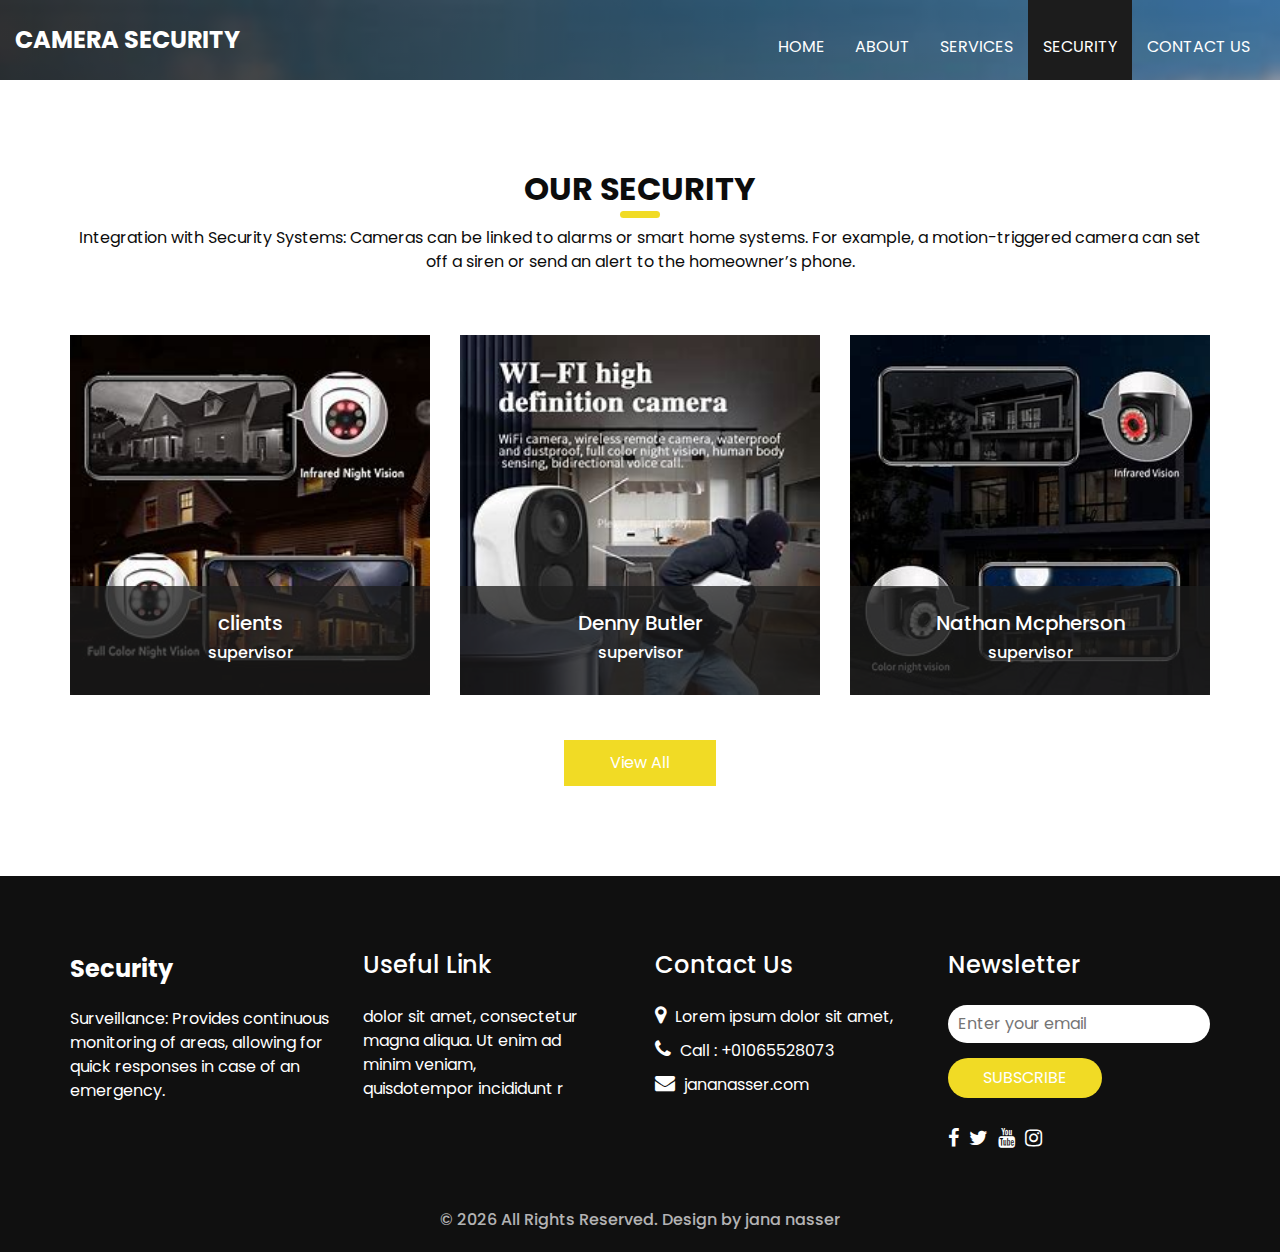
<file: guard.html>
<!DOCTYPE html>
<html>

<head>
  <!-- Basic -->
  <meta charset="utf-8" />
  <meta http-equiv="X-UA-Compatible" content="IE=edge" />
  <!-- Mobile Metas -->
  <meta name="viewport" content="width=device-width, initial-scale=1, shrink-to-fit=no" />
  <!-- Site Metas -->
  <meta name="keywords" content="" />
  <meta name="description" content="" />
  <meta name="author" content="" />
  <link rel="shortcut icon" href="images/favicon.png" type="image/x-icon">

  <title>Guarder</title>

  <!-- bootstrap core css -->
  <link rel="stylesheet" type="text/css" href="css/bootstrap.css" />

  <!-- fonts style -->
  <link href="https://fonts.googleapis.com/css?family=Open+Sans:400,700|Poppins:400,600,700&display=swap" rel="stylesheet" />

  <!-- Custom styles for this template -->
  <link href="css/style.css" rel="stylesheet" />
  <!-- responsive style -->
  <link href="css/responsive.css" rel="stylesheet" />
</head>

<body class="sub_page">
  <div class="hero_area">
    <!-- header section strats -->
    <div class="hero_bg_box">
      <div class="img-box">
        <img src="images/hero-bg.jpg" alt="">
      </div>
    </div>

    <!-- <header class="header_section">
      <div class="header_top">
        <div class="container-fluid">
          <div class="contact_link-container">
            <a href="" class="contact_link1">
              <i class="fa fa-map-marker" aria-hidden="true"></i>
              <span> -->
                <!-- jana nasser
              </span>
            </a>
            <a href="" class="contact_link2">
              <i class="fa fa-phone" aria-hidden="true"></i>
              <span>
                Call : +01065528073
              </span>
            </a>
            <a href="" class="contact_link3">
              <i class="fa fa-envelope" aria-hidden="true"></i>
              <span>
                jananasser.com
              </span>
            </a>
          </div>
        </div>
      </div> -->
      <div class="header_bottom">
        <div class="container-fluid">
          <nav class="navbar navbar-expand-lg custom_nav-container">
            <a class="navbar-brand" href="index.html">
              <span>
                CAMERA SECURITY

              </span>
            </a>
            <button class="navbar-toggler" type="button" data-toggle="collapse" data-target="#navbarSupportedContent" aria-controls="navbarSupportedContent" aria-expanded="false" aria-label="Toggle navigation">
              <span class=""></span>
            </button>

            <div class="collapse navbar-collapse ml-auto" id="navbarSupportedContent">
              <ul class="navbar-nav  ">
                <li class="nav-item ">
                  <a class="nav-link" href="index.html">Home <span class="sr-only">(current)</span></a>
                </li>
                <li class="nav-item">
                  <a class="nav-link" href="about.html"> About</a>
                </li>
                <li class="nav-item">
                  <a class="nav-link" href="service.html"> Services </a>
                </li>
                <li class="nav-item active">
                  <a class="nav-link" href="guard.html"> Security </a>
                </li>
                <li class="nav-item">
                  <a class="nav-link" href="contact.html">Contact us</a>
                </li>
              </ul>
            </div>
          </nav>
        </div>
      </div>
    </header>
    <!-- end header section -->
  </div>

  <!-- team section -->

  <section class="team_section layout_padding">
    <div class="container">
      <div class="heading_container heading_center">
        <h2>
          Our Security
        </h2>
        <p>
          Integration with Security Systems: Cameras can be linked to alarms or smart home systems. For example, a motion-triggered camera can set off a siren or send an alert to the homeowner’s phone.
        </p>
      </div>
      <div class="row">
        <div class="col-md-4 col-sm-6 mx-auto ">
          <div class="box">
            <div class="img-box">
              <img src="images/t1.jpg" alt="">
            </div>
            <div class="detail-box">
              <h5>
                clients
              </h5>
              <h6 class="">
                supervisor
              </h6>
            </div>
          </div>
        </div>
        <div class="col-md-4 col-sm-6 mx-auto ">
          <div class="box">
            <div class="img-box">
              <img src="images/t2.jpg" alt="">
            </div>
            <div class="detail-box">
              <h5>
                Denny Butler
              </h5>
              <h6 class="">
                supervisor
              </h6>
            </div>
          </div>
        </div>
        <div class="col-md-4 col-sm-6 mx-auto ">
          <div class="box">
            <div class="img-box">
              <img src="images/t3.jpg" alt="">
            </div>
            <div class="detail-box">
              <h5>
                Nathan Mcpherson
              </h5>
              <h6 class="">
                supervisor
              </h6>
            </div>
          </div>
        </div>
      </div>
      <div class="btn-box">
        <a href="">
          View All
        </a>
      </div>
    </div>
  </section>

  <!-- end team section -->

  <!-- info section -->
  <section class="info_section ">
    <div class="container">
      <div class="row">
        <div class="col-md-3">
          <div class="info_logo">
            <a class="navbar-brand" href="index.html">
              <span>
                Security
              </span>
            </a>
            <p>
              Surveillance: Provides continuous monitoring of areas, allowing for quick responses in case of an emergency.
            </p>
          </div>
        </div>
        <div class="col-md-3">
          <div class="info_links">
            <h5>
              Useful Link
            </h5>
            <ul>
              <li>
                <a href="">
                  dolor sit amet, consectetur
                </a>
              </li>
              <li>
                <a href="">
                  magna aliqua. Ut enim ad
                </a>
              </li>
              <li>
                <a href="">
                  minim veniam,
                </a>
              </li>
              <li>
                <a href="">
                  quisdotempor incididunt r
                </a>
              </li>
            </ul>
          </div>
        </div>
        <div class="col-md-3">
          <div class="info_info">
            <h5>
              Contact Us
            </h5>
          </div>
          <div class="info_contact">
            <a href="" class="">
              <i class="fa fa-map-marker" aria-hidden="true"></i>
              <span>
                Lorem ipsum dolor sit amet,
              </span>
            </a>
            <a href="" class="">
              <i class="fa fa-phone" aria-hidden="true"></i>
              <span>
                Call : +01065528073
              </span>
            </a>
            <a href="" class="">
              <i class="fa fa-envelope" aria-hidden="true"></i>
              <span>
                jananasser.com
              </span>
            </a>
          </div>
        </div>
        <div class="col-md-3">
          <div class="info_form ">
            <h5>
              Newsletter
            </h5>
            <form action="#">
              <input type="email" placeholder="Enter your email">
              <button>
                Subscribe
              </button>
            </form>
            <div class="social_box">
              <a href="">
                <i class="fa fa-facebook" aria-hidden="true"></i>
              </a>
              <a href="">
                <i class="fa fa-twitter" aria-hidden="true"></i>
              </a>
              <a href="">
                <i class="fa fa-youtube" aria-hidden="true"></i>
              </a>
              <a href="">
                <i class="fa fa-instagram" aria-hidden="true"></i>
              </a>
            </div>
          </div>
        </div>
      </div>
    </div>
  </section>

  <!-- end info_section -->




  <!-- footer section -->
  <footer class="container-fluid footer_section">
    <p>
      &copy; <span id="currentYear"></span> All Rights Reserved. Design by jana nasser
    </p>
  </footer>
  <!-- footer section -->

  <script src="js/jquery-3.4.1.min.js"></script>
  <script src="js/bootstrap.js"></script>
  <script src="js/custom.js"></script>
</body>

</html>
</file>
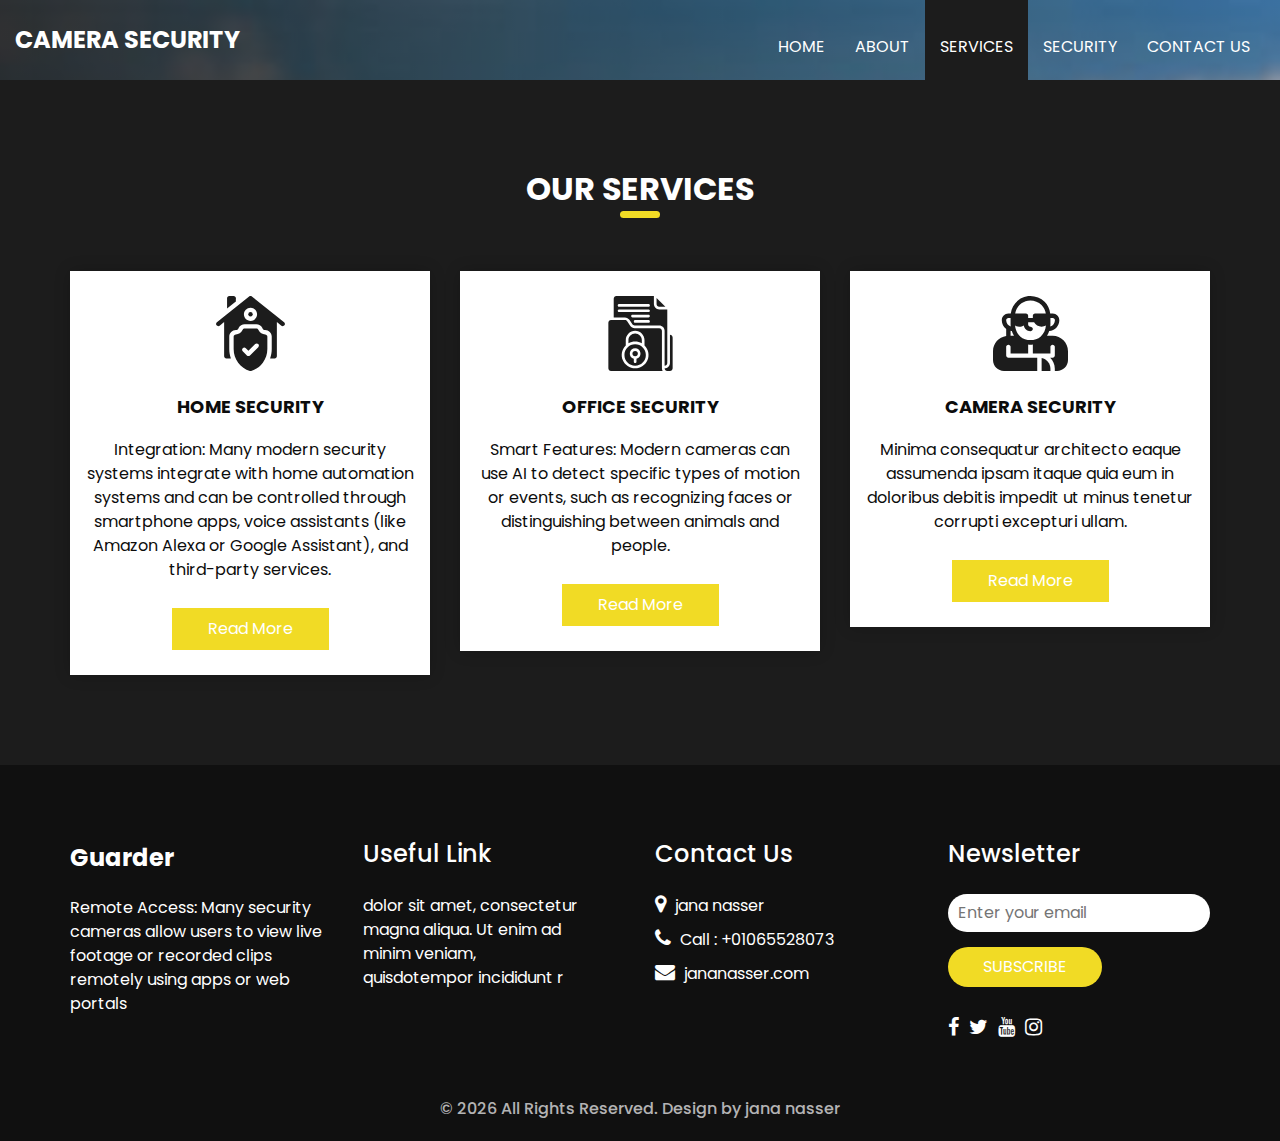
<file: service.html>
<!DOCTYPE html>
<html>

<head>
  <!-- Basic -->
  <meta charset="utf-8" />
  <meta http-equiv="X-UA-Compatible" content="IE=edge" />
  <!-- Mobile Metas -->
  <meta name="viewport" content="width=device-width, initial-scale=1, shrink-to-fit=no" />
  <!-- Site Metas -->
  <meta name="keywords" content="" />
  <meta name="description" content="" />
  <meta name="author" content="" />
  <link rel="shortcut icon" href="images/favicon.png" type="image/x-icon">

  <title>Guarder</title>

  <!-- bootstrap core css -->
  <link rel="stylesheet" type="text/css" href="css/bootstrap.css" />

  <!-- fonts style -->
  <link href="https://fonts.googleapis.com/css?family=Open+Sans:400,700|Poppins:400,600,700&display=swap" rel="stylesheet" />

  <!-- Custom styles for this template -->
  <link href="css/style.css" rel="stylesheet" />
  <!-- responsive style -->
  <link href="css/responsive.css" rel="stylesheet" />
</head>

<body class="sub_page">
  <div class="hero_area">
    <!-- header section strats -->
    <div class="hero_bg_box">
      <div class="img-box">
        <img src="images/hero-bg.jpg" alt="">
      </div>
    </div>

    <!-- <header class="header_section">
      <div class="header_top">
        <div class="container-fluid">
          <div class="contact_link-container">
            <a href="" class="contact_link1">
              <i class="fa fa-map-marker" aria-hidden="true"></i>
              <span>
                jana nasser -->
              <!-- </span>
            </a>
            <a href="" class="contact_link2">
              <i class="fa fa-phone" aria-hidden="true"></i>
              <span>
                Call : +01065528073
              </span>
            </a>
            <a href="" class="contact_link3">
              <i class="fa fa-envelope" aria-hidden="true"></i>
              <span>
                jananasser.com
              </span>
            </a>
          </div>
        </div>
      </div> -->
      <div class="header_bottom">
        <div class="container-fluid">
          <nav class="navbar navbar-expand-lg custom_nav-container">
            <a class="navbar-brand" href="index.html">
              <span>
                CAMERA SECURITY

              </span>
            </a>
            <button class="navbar-toggler" type="button" data-toggle="collapse" data-target="#navbarSupportedContent" aria-controls="navbarSupportedContent" aria-expanded="false" aria-label="Toggle navigation">
              <span class=""></span>
            </button>

            <div class="collapse navbar-collapse ml-auto" id="navbarSupportedContent">
              <ul class="navbar-nav  ">
                <li class="nav-item ">
                  <a class="nav-link" href="index.html">Home <span class="sr-only">(current)</span></a>
                </li>
                <li class="nav-item">
                  <a class="nav-link" href="about.html"> About</a>
                </li>
                <li class="nav-item active">
                  <a class="nav-link" href="service.html"> Services </a>
                </li>
                <li class="nav-item">
                  <a class="nav-link" href="guard.html"> Security </a>
                </li>
                <li class="nav-item">
                  <a class="nav-link" href="contact.html">Contact us</a>
                </li>
              </ul>
            </div>
          </nav>
        </div>
      </div>
    </header>
    <!-- end header section -->
  </div>

  <!-- service section -->

  <section class="service_section layout_padding ">
    <div class="container">
      <div class="heading_container heading_center">
        <h2>
          Our services
        </h2>
      </div>
      <div class="row">
        <div class="col-md-4">
          <div class="box ">
            <div class="img-box">
              <svg enable-background="new 0 0 512 512" height="512" viewBox="0 0 512 512" width="512" xmlns="http://www.w3.org/2000/svg">
                <g>
                  <g>
                    <circle cx="256" cy="125" r="15" />
                    <path d="m356 262c-18.955 0-35.996-10.532-44.472-27.484l-2.111-4.223c-2.541-5.083-7.735-8.293-13.417-8.293h-80c-5.682 0-10.876 3.21-13.417 8.292l-2.111 4.222c-8.476 16.954-25.517 27.486-44.472 27.486-8.284 0-15 6.716-15 15v85.597c0 33.654 10.619 65.715 30.708 92.716 20.089 27 47.747 46.384 79.982 56.054 1.406.422 2.858.633 4.31.633s2.904-.211 4.31-.633c32.235-9.67 59.893-29.054 79.982-56.054 20.089-27.001 30.708-59.062 30.708-92.716v-85.597c0-8.284-6.716-15-15-15zm-46.967 87.322-56.568 56.568c-2.929 2.929-6.768 4.394-10.606 4.394s-7.678-1.464-10.606-4.394l-28.284-28.284c-5.858-5.858-5.858-15.355 0-21.213 5.857-5.858 15.355-5.858 21.213 0l17.678 17.677 45.962-45.961c5.857-5.858 15.355-5.858 21.213 0 5.856 5.858 5.856 15.355-.002 21.213z" />
                    <g>
                      <path d="m485.371 179.287-220-176c-5.479-4.383-13.263-4.383-18.741 0l-220 176c-6.469 5.175-7.518 14.614-2.342 21.083 5.175 6.468 14.614 7.517 21.083 2.342l30.629-24.503v232.791c0 8.284 6.716 15 15 15h31.119c-7.333-20.12-11.119-41.476-11.119-63.403v-85.597c0-24.813 20.187-45 45-45 7.632 0 14.226-4.075 17.639-10.901l2.112-4.224c7.67-15.342 23.093-24.875 40.249-24.875h80c17.156 0 32.579 9.533 40.25 24.878l2.111 4.223c3.412 6.824 10.007 10.899 17.639 10.899 24.813 0 45 20.187 45 45v85.597c0 21.927-3.786 43.283-11.119 63.403h31.119c8.284 0 15-6.716 15-15v-232.791l30.629 24.503c2.766 2.213 6.075 3.288 9.361 3.288 4.4 0 8.76-1.927 11.722-5.63 5.176-6.469 4.127-15.908-2.341-21.083zm-229.371-9.287c-24.813 0-45-20.187-45-45s20.187-45 45-45 45 20.187 45 45-20.187 45-45 45z" />
                    </g>
                  </g>
                  <g>
                    <path d="m156 15c0-8.284-6.716-15-15-15h-30c-8.284 0-15 6.716-15 15v70.372l60-48z" />
                  </g>
                </g>
              </svg>
            </div>
            <div class="detail-box">
              <h6>
                Home Security
              </h6>
              <p>
                Integration: Many modern security systems integrate with home automation systems and can be controlled through smartphone apps, voice assistants (like Amazon Alexa or Google Assistant), and third-party services.
              </p>
              <a href="">
                Read More
              </a>
            </div>
          </div>
        </div>
        <div class="col-md-4">
          <div class="box ">
            <div class="img-box">
              <svg version="1.1" xmlns="http://www.w3.org/2000/svg" xmlns:xlink="http://www.w3.org/1999/xlink" x="0px" y="0px" viewBox="0 0 512 512" style="enable-background:new 0 0 512 512;" xml:space="preserve">
                <g>
                  <g>
                    <g>
                      <circle cx="219.429" cy="393.143" r="18.286" />
                      <path d="M219.429,329.143c-40.396,0-73.143,32.747-73.143,73.143c0,40.396,32.747,73.143,73.143,73.143
          c40.396,0,73.143-32.747,73.143-73.143C292.525,361.909,259.805,329.189,219.429,329.143z M228.571,428.416V448
          c0,5.049-4.093,9.143-9.143,9.143c-5.049,0-9.143-4.093-9.143-9.143v-19.584c-17.831-4.604-29.458-21.749-27.137-40.018
          c2.32-18.269,17.864-31.963,36.28-31.963c18.416,0,33.959,13.694,36.28,31.963C258.029,406.667,246.403,423.812,228.571,428.416z
          " />
                      <path d="M402.286,274.286v-36.571c-0.01-10.095-8.191-18.276-18.286-18.286H215.772c-12.18-0.01-23.558-6.08-30.348-16.192
          l-20.321-30.487c-3.392-5.109-9.117-8.179-15.25-8.179H54.857c-10.095,0.01-18.276,8.191-18.286,18.286v310.857
          c0.01,10.095,8.191,18.276,18.286,18.286h352.516c-3.294-5.533-5.051-11.846-5.088-18.286V274.286z M304.069,436.92
          c-14.047,34.375-47.506,56.826-84.64,56.795c-37.135,0.031-70.593-22.419-84.64-56.795c-14.047-34.375-5.888-73.833,20.64-99.818
          v-35.388c0.04-35.33,28.67-63.96,64-64c35.33,0.039,63.961,28.67,64,64v35.388C309.957,363.087,318.116,402.545,304.069,436.92z" />
                      <path d="M384,73.143h41.929l-60.214-60.214v41.929C365.724,64.952,373.905,73.133,384,73.143z" />
                      <path d="M265.143,323.227v-21.513c-0.044-25.229-20.485-45.67-45.714-45.714c-25.235,0.03-45.685,20.479-45.714,45.714v21.513
          C201.959,306.734,236.898,306.734,265.143,323.227z" />
                      <path d="M420.571,256v219.429c10.095-0.01,18.276-8.191,18.286-18.286V91.429H384c-20.188-0.023-36.548-16.383-36.571-36.571V0
          h-256C81.334,0.01,73.153,8.191,73.143,18.286v128h76.71c12.247-0.005,23.684,6.122,30.464,16.321l20.295,30.446
          c3.395,5.048,9.077,8.08,15.161,8.089H384c20.188,0.023,36.548,16.383,36.571,36.571V256z M310.857,182.857h-91.429
          c-5.049,0-9.143-4.093-9.143-9.143s4.093-9.143,9.143-9.143h91.429c5.049,0,9.143,4.093,9.143,9.143
          S315.907,182.857,310.857,182.857z M310.857,146.286H201.143c-5.049,0-9.143-4.093-9.143-9.143c0-5.049,4.093-9.143,9.143-9.143
          h109.714c5.049,0,9.143,4.093,9.143,9.143C320,142.192,315.907,146.286,310.857,146.286z M310.857,109.714H109.714
          c-5.049,0-9.143-4.093-9.143-9.143c0-5.049,4.093-9.143,9.143-9.143h201.143c5.049,0,9.143,4.093,9.143,9.143
          C320,105.621,315.907,109.714,310.857,109.714z M310.857,73.143H109.714c-5.049,0-9.143-4.093-9.143-9.143
          s4.093-9.143,9.143-9.143h201.143c5.049,0,9.143,4.093,9.143,9.143S315.907,73.143,310.857,73.143z" />
                      <path d="M457.143,265.143v192c-0.023,20.188-16.383,36.548-36.571,36.571c0.01,10.095,8.191,18.276,18.286,18.286h18.286
          c10.095-0.01,18.276-8.191,18.286-18.286V283.429C475.419,273.334,467.238,265.153,457.143,265.143z" />
                    </g>
                  </g>
                </g>
                <g>
                </g>
                <g>
                </g>
                <g>
                </g>
                <g>
                </g>
                <g>
                </g>
                <g>
                </g>
                <g>
                </g>
                <g>
                </g>
                <g>
                </g>
                <g>
                </g>
                <g>
                </g>
                <g>
                </g>
                <g>
                </g>
                <g>
                </g>
                <g>
                </g>
              </svg>
            </div>
            <div class="detail-box">
              <h6>
                Office Security
              </h6>
              <p>
                Smart Features: Modern cameras can use AI to detect specific types of motion or events, such as recognizing faces or distinguishing between animals and people.
              </p>
              <a href="">
                Read More
              </a>
            </div>
          </div>
        </div>
        <div class="col-md-4">
          <div class="box ">
            <div class="img-box">
              <svg version="1.1" xmlns="http://www.w3.org/2000/svg" xmlns:xlink="http://www.w3.org/1999/xlink" x="0px" y="0px" viewBox="0 0 512 512" style="enable-background:new 0 0 512 512;" xml:space="preserve">
                <g>
                  <g>
                    <path d="M332,423.518V512h60v-15C392,460.784,366.197,430.487,332,423.518z" />
                  </g>
                </g>
                <g>
                  <g>
                    <path d="M407,272h-38.298c6.211-9.549,11.184-21.85,14.971-32.595c38.58-3.058,69.119-35.067,69.119-74.405
                 c0-24.814-20.186-45-45-45h-17.263c-3.373-30.112-16.168-58.339-38.108-80.581C326.639,14.004,290.742,0,255,0
                 c-69.309,0-125.911,52.685-133.484,120H105c-24.814,0-45,20.186-45,45c0,24.476,11.836,46.095,30.066,59.685
                 C90.062,224.797,90,224.888,90,225v48.516C39.25,280.873,0,324.245,0,377v60c0,41.353,33.633,75,75,75h227v-90h-15H105
                 c-8.291,0-15-6.709-15-15v-60c0-8.291,6.709-15,15-15s15,6.709,15,15v45h120v-61.373c4.988,0.569,9.946,1.373,15,1.373
                 s12.012-0.804,17-1.373V392h15h30h75v-45c0-8.291,6.709-15,15-15c8.291,0,15,6.709,15,15v60c0,8.291-6.709,15-15,15h-16.75
                 c19.534,19.08,31.75,45.608,31.75,75v15h15c41.367,0,75-33.647,75-75v-60C512,319.109,464.891,272,407,272z M392,195v-45h15.791
                 c8.262,0,15,6.724,15,15c0,20.33-13.638,37.354-32.179,42.914C391.033,203.597,392,199.378,392,195z M255,30
                 c27.803,0,56.229,10.928,76.209,30.63c16.238,16.45,26.111,37.178,29.319,59.37H287c-8.291,0-15,6.709-15,15v15h-32v-15
                 c0-8.291-6.709-15-15-15h-73.484C158.873,69.25,202.244,30,255,30z M90,165c0-8.276,6.738-15,15-15h15v45
                 c0,4.292,0.956,8.425,1.362,12.66C103.239,201.843,90,185.03,90,165z M120,272v-34.219c2.75,0.564,5.449,1.283,8.298,1.542
                 c3.787,10.774,8.774,23.103,15,32.677H120z M326.316,275.706c-29.136,25.422-72.715,31.761-108.047,19.067
                 c-11.777-4.237-22.866-10.593-32.578-19.063c-20.881-18.376-33.043-46.22-34.929-73.644C159.448,206.968,169.332,210,180,210
                 c11.235,0,21.636-3.298,30.637-8.694C213.739,223.118,232.346,240,255,240c8.291,0,17-6.709,17-15s-8.709-15-17-15
                 c-8.262,0-15-6.724-15-15v-15h40.346c10.411,17.847,29.55,30,51.654,30c10.668,0,20.552-3.032,29.238-7.934
                 C359.352,229.501,347.186,257.357,326.316,275.706z" />
                  </g>
                </g>
                <g>
                </g>
                <g>
                </g>
                <g>
                </g>
                <g>
                </g>
                <g>
                </g>
                <g>
                </g>
                <g>
                </g>
                <g>
                </g>
                <g>
                </g>
                <g>
                </g>
                <g>
                </g>
                <g>
                </g>
                <g>
                </g>
                <g>
                </g>
                <g>
                </g>
              </svg>
            </div>
            <div class="detail-box">
              <h6>
                CAMERA SECURITY
              </h6>
              <p>
                Minima consequatur architecto eaque assumenda ipsam itaque quia eum in doloribus debitis impedit ut minus tenetur corrupti excepturi ullam.
              </p>
              <a href="">
                Read More
              </a>
            </div>
          </div>
        </div>
      </div>
    </div>
  </section>

  <!-- end service section -->

  <!-- info section -->
  <section class="info_section ">
    <div class="container">
      <div class="row">
        <div class="col-md-3">
          <div class="info_logo">
            <a class="navbar-brand" href="index.html">
              <span>
                Guarder
              </span>
            </a>
            <p>
              Remote Access: Many security cameras allow users to view live footage or recorded clips remotely using apps or web portals
            </p>
          </div>
        </div>
        <div class="col-md-3">
          <div class="info_links">
            <h5>
              Useful Link
            </h5>
            <ul>
              <li>
                <a href="">
                  dolor sit amet, consectetur
                </a>
              </li>
              <li>
                <a href="">
                  magna aliqua. Ut enim ad
                </a>
              </li>
              <li>
                <a href="">
                  minim veniam,
                </a>
              </li>
              <li>
                <a href="">
                  quisdotempor incididunt r
                </a>
              </li>
            </ul>
          </div>
        </div>
        <div class="col-md-3">
          <div class="info_info">
            <h5>
              Contact Us
            </h5>
          </div>
          <div class="info_contact">
            <a href="" class="">
              <i class="fa fa-map-marker" aria-hidden="true"></i>
              <span>
                jana nasser
              </span>
            </a>
            <a href="" class="">
              <i class="fa fa-phone" aria-hidden="true"></i>
              <span>
                Call : +01065528073
              </span>
            </a>
            <a href="" class="">
              <i class="fa fa-envelope" aria-hidden="true"></i>
              <span>
                jananasser.com
              </span>
            </a>
          </div>
        </div>
        <div class="col-md-3">
          <div class="info_form ">
            <h5>
              Newsletter
            </h5>
            <form action="#">
              <input type="email" placeholder="Enter your email">
              <button>
                Subscribe
              </button>
            </form>
            <div class="social_box">
              <a href="">
                <i class="fa fa-facebook" aria-hidden="true"></i>
              </a>
              <a href="">
                <i class="fa fa-twitter" aria-hidden="true"></i>
              </a>
              <a href="">
                <i class="fa fa-youtube" aria-hidden="true"></i>
              </a>
              <a href="">
                <i class="fa fa-instagram" aria-hidden="true"></i>
              </a>
            </div>
          </div>
        </div>
      </div>
    </div>
  </section>

  <!-- end info_section -->




  <!-- footer section -->
  <footer class="container-fluid footer_section">
    <p>
      &copy; <span id="currentYear"></span> All Rights Reserved. Design by jana nasser
    </p>
  </footer>
  <!-- footer section -->

  <script src="js/jquery-3.4.1.min.js"></script>
  <script src="js/bootstrap.js"></script>
  <script src="js/custom.js"></script>
</body>

</html>
</file>
<file: css/responsive.css>
@media (max-width: 1120px) {}

@media (max-width: 992px) {
  .hero_area {
    min-height: auto;
  }

  .navbar-nav {
    align-items: center;
  }

  .custom_nav-container .navbar-toggler {
    margin-bottom: 15px;
  }

  .custom_nav-container.navbar-expand-lg .navbar-nav .nav-item .nav-link {
    padding: 10px 25px;
    margin: 5px 0;
  }

  .custom_nav-container.navbar-expand-lg .form-inline {
    justify-content: center;
  }

  .custom_nav-container.navbar-expand-lg {
    padding-top: 10px;
    align-items: center;
  }

  .slider_section {
    padding: 45px 0 150px 0;
  }

  .sub_page .custom_nav-container.navbar-expand-lg .navbar-nav .nav-item .nav-link {
    padding-bottom: 15px;
  }
}

@media (max-width: 768px) {
  .slider_section ol.carousel-indicators {
    justify-content: center;
  }

  .slider_section {
    text-align: center;
  }

  .slider_section .img-box {
    margin-top: 35px;
  }

  .slider_section .detail-box .btn-box {
    justify-content: center;
    flex-wrap: wrap;
  }

  .about_section .heading_container {
    margin-bottom: 0;
  }

  .about_section .row {
    flex-direction: column-reverse;
  }

  .about_section .detail-box {
    margin-left: 0;
    width: 100%;
    box-shadow: 0 0 5px 0 rgba(0, 0, 0, 0.15);
  }

  .service_section .service_container {
    flex-wrap: wrap;
  }

  .client_section .carousel_btn-box {
    margin-top: 25px;
  }

  .client_section .carousel-control-prev,
  .client_section .carousel-control-next {
    position: unset;
    transform: none;
    margin: 0 2.5px;
  }

  .info_section .row .col-md-3 {

    display: flex;
    flex-direction: column;
    align-items: center;
    text-align: center;

  }

  .info_section .info_logo {
    align-items: center;
  }

  .info_section .info_form .social_box {
    justify-content: center;
  }

  .info_section .info_form .social_box a {
    margin: 0 5px;
  }
}

@media (max-width: 576px) {
  .header_top a span {
    display: none;
  }

  .slider_section .detail-box h1 {
    font-size: 2.5rem;
    line-height: 55px;
  }
}

@media (max-width: 480px) {}

@media (max-width: 420px) {}

@media (max-width: 376px) {}

@media (min-width: 1200px) {
  .container {
    max-width: 1170px;
  }
}
</file>
<file: css/style.css>
@import url("font-awesome.min.css");
body {
  font-family: "Poppins", sans-serif;
  color: #0c0c0c;
  background-color: #ffffff;
}

.layout_padding {
  padding-top: 90px;
  padding-bottom: 90px;
  /* background-color: #f1db25; */
}

.layout_padding2 {
  padding-top: 45px;
  padding-bottom: 45px;
}

.layout_padding2-top {
  padding-top: 45px;
}

.layout_padding2-bottom {
  padding-bottom: 45px;
}

.layout_padding-top {
  padding-top: 90px;
}

.layout_padding-bottom {
  padding-bottom: 90px;
}

.heading_container {
  display: -webkit-box;
  display: -ms-flexbox;
  display: flex;
  -webkit-box-orient: vertical;
  -webkit-box-direction: normal;
      -ms-flex-direction: column;
          flex-direction: column;
}

.heading_container h2 {
  position: relative;
  font-weight: bold;
  text-transform: uppercase;
  padding-bottom: 10px;
}

.heading_container h2::before {
  content: "";
  width: 40px;
  height: 7px;
  background-color: #f1db25;
  border-radius: 10px;
  position: absolute;
  bottom: 0;
  left: 0;
}

.heading_container.heading_center {
  -webkit-box-align: center;
      -ms-flex-align: center;
          align-items: center;
  text-align: center;
}

.heading_container.heading_center h2::before {
  left: 50%;
  -webkit-transform: translateX(-50%);
          transform: translateX(-50%);
}

/*header section*/
.hero_area {
  min-height: 100vh;
  display: -webkit-box;
  display: -ms-flexbox;
  display: flex;
  -webkit-box-orient: vertical;
  -webkit-box-direction: normal;
      -ms-flex-direction: column;
          flex-direction: column;
  position: relative;
}

.hero_bg_box {
  position: absolute;
  top: 0;
  left: 0;
  width: 100%;
  height: 100%;
  overflow: hidden;
  z-index: -1;
  display: -webkit-box;
  display: -ms-flexbox;
  display: flex;
  -webkit-box-pack: center;
      -ms-flex-pack: center;
          justify-content: center;
}

.hero_bg_box .img-box {
  width: 100%;
}

.hero_bg_box .img-box img {
  min-width: 100%;
  min-height: 100%;
}

.hero_bg_box::before {
  content: "";
  position: absolute;
  top: 0;
  left: 0;
  width: 100%;
  height: 100%;
  background: -webkit-gradient(linear, left top, right top, from(rgba(0, 0, 0, 0.8)), to(rgba(0, 0, 0, 0.35)));
  background: linear-gradient(to right, rgba(0, 0, 0, 0.8), rgba(0, 0, 0, 0.35));
}

.sub_page .hero_area {
  min-height: auto;
}

.sub_page .custom_nav-container.navbar-expand-lg .navbar-nav .nav-item .nav-link {
  padding-bottom: 21px;
}

.hero_area.sub_pages {
  height: auto;
}

.header_section {
  padding: 0;
}

.header_section .container-fluid {
  padding-right: 25px;
  padding-left: 25px;
}

.header_section .nav_container {
  margin: 0 auto;
}

.header_top {
  background-color: #1c1c1c;
  padding: 15px 0;
}

.header_top .contact_link-container {
  display: -webkit-box;
  display: -ms-flexbox;
  display: flex;
  -webkit-box-pack: justify;
      -ms-flex-pack: justify;
          justify-content: space-between;
}

.header_top .contact_link-container a {
  display: -webkit-box;
  display: -ms-flexbox;
  display: flex;
  -webkit-box-align: center;
      -ms-flex-align: center;
          align-items: center;
  color: #ffffff;
  font-size: 15px;
}

.header_top .contact_link-container a i {
  font-size: 20px;
  color: #f1db25;
  margin-right: 5px;
}

#navbarSupportedContent {
  -webkit-box-pack: justify;
      -ms-flex-pack: justify;
          justify-content: space-between;
}

.custom_nav-container {
  z-index: 99999;
  padding: 0;
}

.custom_nav-container .navbar-nav {
  margin-left: auto;
}

.custom_nav-container .navbar-nav .nav-item .nav-link {
  padding: 0;
  padding: 35px 15px 10px 15px;
  color: #ffffff;
  text-align: center;
  text-transform: uppercase;
  -webkit-transition: all .2s;
  transition: all .2s;
}

.custom_nav-container .navbar-nav .nav-item:hover .nav-link, .custom_nav-container .navbar-nav .nav-item.active .nav-link {
  background-color: #1c1c1c;
}

a,
a:hover,
a:focus {
  text-decoration: none;
}

a:hover,
a:focus {
  color: initial;
}

.btn,
.btn:focus {
  outline: none !important;
  -webkit-box-shadow: none;
          box-shadow: none;
}

.navbar-brand {
  display: -webkit-box;
  display: -ms-flexbox;
  display: flex;
  -webkit-box-orient: vertical;
  -webkit-box-direction: normal;
      -ms-flex-direction: column;
          flex-direction: column;
  -webkit-box-align: center;
      -ms-flex-align: center;
          align-items: center;
}

.navbar-brand span {
  font-weight: bold;
  color: #ffffff;
  font-size: 24px;
}

.custom_nav-container .navbar-toggler {
  outline: none;
}

.custom_nav-container .navbar-toggler {
  padding: 0;
  width: 37px;
  height: 42px;
  -webkit-transition: all 0.3s;
  transition: all 0.3s;
}

.custom_nav-container .navbar-toggler span {
  display: block;
  width: 32px;
  height: 4px;
  background-color: #ffffff;
  border-radius: 15px;
  margin: 7px 0;
  -webkit-transition: all 0.3s;
  transition: all 0.3s;
  position: relative;
  transition: all 0.3s;
}

.custom_nav-container .navbar-toggler span::before, .custom_nav-container .navbar-toggler span::after {
  content: "";
  position: absolute;
  left: 0;
  height: 100%;
  width: 100%;
  background-color: #ffffff;
  border-radius: 15px;
  top: -10px;
  -webkit-transition: all 0.3s;
  transition: all 0.3s;
}

.custom_nav-container .navbar-toggler span::after {
  top: 10px;
}

.custom_nav-container .navbar-toggler[aria-expanded="true"] {
  -webkit-transform: rotate(360deg);
          transform: rotate(360deg);
}

.custom_nav-container .navbar-toggler[aria-expanded="true"] span {
  -webkit-transform: rotate(45deg);
          transform: rotate(45deg);
}

.custom_nav-container .navbar-toggler[aria-expanded="true"] span::before, .custom_nav-container .navbar-toggler[aria-expanded="true"] span::after {
  -webkit-transform: rotate(90deg);
          transform: rotate(90deg);
  top: 0;
}

/*end header section*/
/* slider section */
.slider_section {
  -webkit-box-flex: 1;
      -ms-flex: 1;
          flex: 1;
  display: -webkit-box;
  display: -ms-flexbox;
  display: flex;
  -webkit-box-orient: vertical;
  -webkit-box-direction: normal;
      -ms-flex-direction: column;
          flex-direction: column;
  -webkit-box-pack: center;
      -ms-flex-pack: center;
          justify-content: center;
  color: #ffffff;
  /* color: yellow; */
  /* font-size: x-large; */
}

.slider_section .row {
  -webkit-box-align: center;
      -ms-flex-align: center;
          align-items: center;
}

.slider_section .detail-box {
  width: 100%;
  margin: 0 auto;
}

.slider_section .detail-box h1 {
  text-transform: uppercase;
  font-size: 3rem;
  color: #ffffff;
  font-weight: 600;
}

.slider_section .detail-box h1 span {
  color: #f1db25;
}

.slider_section .detail-box p {
  margin-top: 25px;
}

.slider_section .detail-box .btn-box {
  display: -webkit-box;
  display: -ms-flexbox;
  display: flex;
  margin-top: 30px;
}

.slider_section .detail-box .btn-box a {
  width: 180px;
  text-align: center;
  margin: 5px;
}

.slider_section .detail-box .btn-box .btn-1 {
  display: inline-block;
  padding: 10px 35px;
  background-color: #ffffff;
  color: #000000;
  -webkit-transition: all 0.3s;
  transition: all 0.3s;
  border: 1px solid transparent;
}

.slider_section .detail-box .btn-box .btn-1:hover {
  background-color: transparent;
  border-color: #ffffff;
  color: #ffffff;
}

.slider_section .detail-box .btn-box .btn-2 {
  display: inline-block;
  padding: 10px 35px;
  background-color: #f1db25;
  color: #ffffff;
  -webkit-transition: all 0.3s;
  transition: all 0.3s;
  border: 1px solid transparent;
}

.slider_section .detail-box .btn-box .btn-2:hover {
  background-color: transparent;
  border-color: #f1db25;
  color: #f1db25;
}

.slider_section .img-box {
  display: -webkit-box;
  display: -ms-flexbox;
  display: flex;
}

.slider_section .img-box img {
  width: 100%;
}

.slider_section .idicator_container {
  position: relative;
}

.slider_section ol.carousel-indicators {
  margin: 0;
  bottom: -75px;
  -webkit-box-pack: end;
      -ms-flex-pack: end;
          justify-content: flex-end;
}

.slider_section ol.carousel-indicators li {
  width: 20px;
  height: 20px;
  border-radius: 100%;
  text-align: center;
  background-color: #f1db25;
  opacity: 1;
  border: none;
  margin: 0 4px;
}

.slider_section ol.carousel-indicators li.active {
  background-color: #ffffff;
}

.about_section .row {
  -webkit-box-align: center;
      -ms-flex-align: center;
          align-items: center;
}

.about_section .img_container .img-box img {
  width: 100%;
}

.about_section .detail-box {
  background-color: #ffffff;
  padding: 45px 25px;
  -webkit-box-shadow: 0 0 5px 0 rgba(0, 0, 0, 0.05);
          box-shadow: 0 0 5px 0 rgba(0, 0, 0, 0.05);
  position: relative;
  margin-left: -45px;
}

.about_section .detail-box p {
  margin-top: 5px;
}

.about_section .detail-box a {
  display: inline-block;
  padding: 10px 35px;
  background-color: #f1db25;
  color: #ffffff;
  -webkit-transition: all 0.3s;
  transition: all 0.3s;
  border: 1px solid transparent;
  text-transform: uppercase;
}

.about_section .detail-box a:hover {
  background-color: transparent;
  border-color: #f1db25;
  color: #f1db25;
}

.service_section {
  background-color: #1c1c1c;
}

.service_section .heading_container {
  color: #ffffff;
}

.service_section .box {
  background-color: #ffffff;
  padding: 25px 15px;
  text-align: center;
  -webkit-box-shadow: 0 0 15px 0 rgba(0, 0, 0, 0.2);
          box-shadow: 0 0 15px 0 rgba(0, 0, 0, 0.2);
  margin-top: 45px;
}

.service_section .box .img-box svg {
  width: 75px;
  height: auto;
  fill: #1c1c1c;
}

.service_section .box .detail-box {
  margin-top: 25px;
}

.service_section .box .detail-box h6 {
  font-size: 18px;
  font-weight: bold;
  text-transform: uppercase;
  margin-bottom: 20px;
}

.service_section .box .detail-box a {
  display: inline-block;
  padding: 8px 35px;
  background-color: #f1db25;
  color: #ffffff;
  -webkit-transition: all 0.3s;
  transition: all 0.3s;
  border: 1px solid transparent;
  margin-top: 10px;
}

.service_section .box .detail-box a:hover {
  background-color: transparent;
  border-color: #f1db25;
  color: #f1db25;
}

.client_section {
  text-align: center;
}

.client_section #carouselExampleControls {
  padding: 0 10%;
}

.client_section .box {
  display: -webkit-box;
  display: -ms-flexbox;
  display: flex;
  -webkit-box-orient: vertical;
  -webkit-box-direction: normal;
      -ms-flex-direction: column;
          flex-direction: column;
  -webkit-box-align: center;
      -ms-flex-align: center;
          align-items: center;
  margin-top: 45px;
}

.client_section .box .img-box {
  width: 145px;
}

.client_section .box .img-box img {
  width: 100%;
}

.client_section .box .detail-box {
  display: -webkit-box;
  display: -ms-flexbox;
  display: flex;
  -webkit-box-orient: vertical;
  -webkit-box-direction: normal;
      -ms-flex-direction: column;
          flex-direction: column;
  -webkit-box-align: center;
      -ms-flex-align: center;
          align-items: center;
  margin-top: 20px;
}

.client_section .box .detail-box h4 {
  font-weight: bold;
  font-size: 18px;
  padding: 0 10px;
  border-bottom: 1px solid #ffffff;
}

.client_section .box .detail-box p {
  margin-top: 10px;
}

.client_section .carousel_btn-box {
  display: -webkit-box;
  display: -ms-flexbox;
  display: flex;
  -webkit-box-pack: center;
      -ms-flex-pack: center;
          justify-content: center;
}

.client_section .carousel-control-prev,
.client_section .carousel-control-next {
  position: absolute;
  top: 50%;
  width: 45px;
  height: 45px;
  border: none;
  opacity: 1;
  background-color: #1c1c1c;
  color: #ffffff;
  border-radius: 100%;
  -webkit-transform: translateY(-50%);
          transform: translateY(-50%);
  font-size: 18px;
}

.client_section .carousel-control-prev:hover,
.client_section .carousel-control-next:hover {
  background-color: #f1db25;
}

.client_section .carousel-control-prev {
  left: 0;
}

.client_section .carousel-control-next {
  left: initial;
  right: 0;
}

/* contact section */
.contact_section {
  position: relative;
  color: #ffffff;
}

.contact_section .row {
  -webkit-box-align: center;
      -ms-flex-align: center;
          align-items: center;
}

.contact_section .contact_form-container {
  margin-top: 35px;
}

.contact_section .contact_form-container input {
  border: none;
  outline: none;
  color: #000000;
  height: 45px;
  width: 100%;
  margin: 15px 0;
  padding-left: 15px;
  background-color: #ffffff;
}

.contact_section .contact_form-container input::-webkit-input-placeholder {
  color: #000000;
  text-transform: uppercase;
}

.contact_section .contact_form-container input:-ms-input-placeholder {
  color: #000000;
  text-transform: uppercase;
}

.contact_section .contact_form-container input::-ms-input-placeholder {
  color: #000000;
  text-transform: uppercase;
}

.contact_section .contact_form-container input::placeholder {
  color: #000000;
  text-transform: uppercase;
}

.contact_section .contact_form-container input.message_input {
  height: 120px;
}

.contact_section .contact_form-container .btn-box {
  display: -webkit-box;
  display: -ms-flexbox;
  display: flex;
  -webkit-box-pack: center;
      -ms-flex-pack: center;
          justify-content: center;
  margin-top: 25px;
}

.contact_section .contact_form-container button {
  display: inline-block;
  padding: 10px 60px;
  background-color: #f1db25;
  color: #ffffff;
  -webkit-transition: all 0.3s;
  transition: all 0.3s;
  border: 1px solid transparent;
  text-transform: uppercase;
  font-weight: bold;
}

.contact_section .contact_form-container button:hover {
  background-color: transparent;
  border-color: #f1db25;
  color: #f1db25;
}

.contact_bg_box {
  position: absolute;
  top: 0;
  left: 0;
  width: 100%;
  height: 100%;
  overflow: hidden;
  z-index: -1;
  display: -webkit-box;
  display: -ms-flexbox;
  display: flex;
  -webkit-box-pack: center;
      -ms-flex-pack: center;
          justify-content: center;
  -webkit-box-align: center;
      -ms-flex-align: center;
          align-items: center;
}

.contact_bg_box .img-box {
  width: 100%;
}

.contact_bg_box .img-box img {
  min-width: 100%;
  min-height: 100%;
}

.contact_bg_box::before {
  content: "";
  position: absolute;
  top: 0;
  left: 0;
  width: 100%;
  height: 100%;
  background: -webkit-gradient(linear, left top, right top, from(rgba(0, 0, 0, 0.7)), to(rgba(0, 0, 0, 0.35)));
  background: linear-gradient(to right, rgba(0, 0, 0, 0.7), rgba(0, 0, 0, 0.35));
}

/* end contact section */
.team_section .box {
  display: -webkit-box;
  display: -ms-flexbox;
  display: flex;
  -webkit-box-orient: vertical;
  -webkit-box-direction: normal;
      -ms-flex-direction: column;
          flex-direction: column;
  overflow: hidden;
  margin-top: 45px;
  position: relative;
}

.team_section .box .img-box {
  width: 100%;
}

.team_section .box .img-box img {
  width: 100%;
}

.team_section .box .detail-box {
  position: absolute;
  width: 100%;
  color: #ffffff;
  padding: 25px 15px;
  text-align: center;
  bottom: 0;
  background-color: rgba(28, 28, 28, 0.75);
}

.team_section .btn-box {
  display: -webkit-box;
  display: -ms-flexbox;
  display: flex;
  -webkit-box-pack: center;
      -ms-flex-pack: center;
          justify-content: center;
  margin-top: 45px;
}

.team_section .btn-box a {
  display: inline-block;
  padding: 10px 45px;
  background-color: #f1db25;
  color: #ffffff;
  -webkit-transition: all 0.3s;
  transition: all 0.3s;
  border: 1px solid transparent;
}

.team_section .btn-box a:hover {
  background-color: transparent;
  border-color: #f1db25;
  color: #f1db25;
}

.info_section {
  background-color: #101010;
  color: #ffffff;
  padding: 75px 0 10px 0;
}

.info_section .row > div {
  margin-bottom: 25px;
}

.info_section h5 {
  margin-bottom: 25px;
  font-size: 24px;
}

.info_section .info_logo {
  display: -webkit-box;
  display: -ms-flexbox;
  display: flex;
  -webkit-box-orient: vertical;
  -webkit-box-direction: normal;
      -ms-flex-direction: column;
          flex-direction: column;
  -webkit-box-align: start;
      -ms-flex-align: start;
          align-items: flex-start;
}

.info_section .info_logo .navbar-brand {
  padding: 0;
  margin-bottom: 20px;
}

.info_section .info_logo .navbar-brand span {
  font-size: 24px;
  color: #ffffff;
}

.info_section .info_links ul {
  padding: 0;
}

.info_section .info_links ul li {
  list-style-type: none;
}

.info_section .info_links ul li a {
  color: #ffffff;
}

.info_section .info_contact {
  display: -webkit-box;
  display: -ms-flexbox;
  display: flex;
  -webkit-box-orient: vertical;
  -webkit-box-direction: normal;
      -ms-flex-direction: column;
          flex-direction: column;
}

.info_section .info_contact a {
  color: #ffffff;
  margin-bottom: 10px;
}

.info_section .info_contact a i {
  font-size: 20px;
  margin-right: 5px;
}

.info_section .info_form form input {
  outline: none;
  border: none;
  width: 100%;
  padding: 7px 10px;
  border-radius: 30px;
}

.info_section .info_form form button {
  padding: 8px 35px;
  outline: none;
  border: none;
  color: #ffffff;
  background: #f1db25;
  border-radius: 30px;
  margin-top: 15px;
  text-transform: uppercase;
}

.info_section .info_form .social_box {
  margin-top: 25px;
  width: 100%;
  display: -webkit-box;
  display: -ms-flexbox;
  display: flex;
}

.info_section .info_form .social_box a {
  margin-right: 10px;
  color: #ffffff;
  font-size: 20px;
}

/* footer section*/
.footer_section {
  font-weight: 500;
  display: -webkit-box;
  display: -ms-flexbox;
  display: flex;
  -webkit-box-pack: center;
      -ms-flex-pack: center;
          justify-content: center;
  padding: 20px;
  background-color: #101010;
  
}

.footer_section p {
  color: rgba(254, 254, 255, 0.7);
  margin: 0;
  text-align: center;
}

.footer_section a {
  color: rgba(254, 254, 255, 0.7);
  /* background-color: aqua; */
}

/* end footer section*/
/*# sourceMappingURL=style.css.map */
</file>
